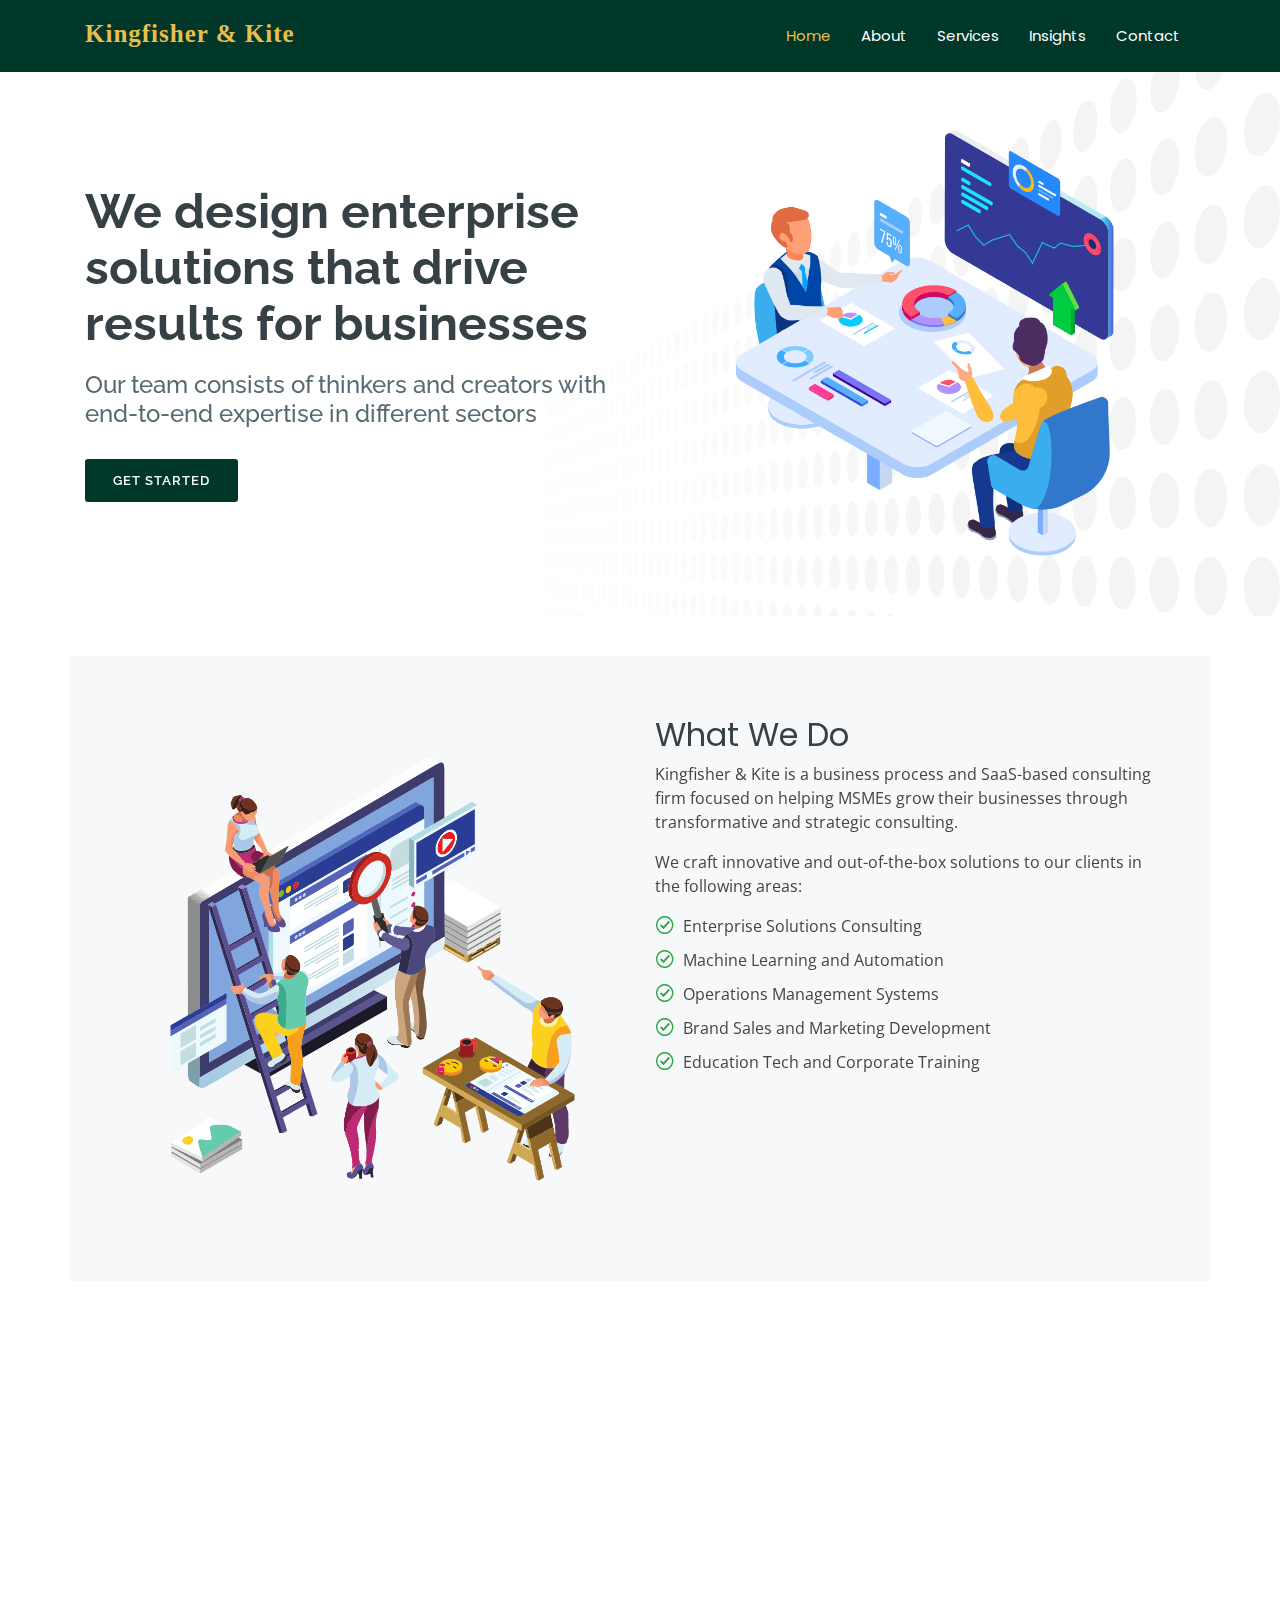
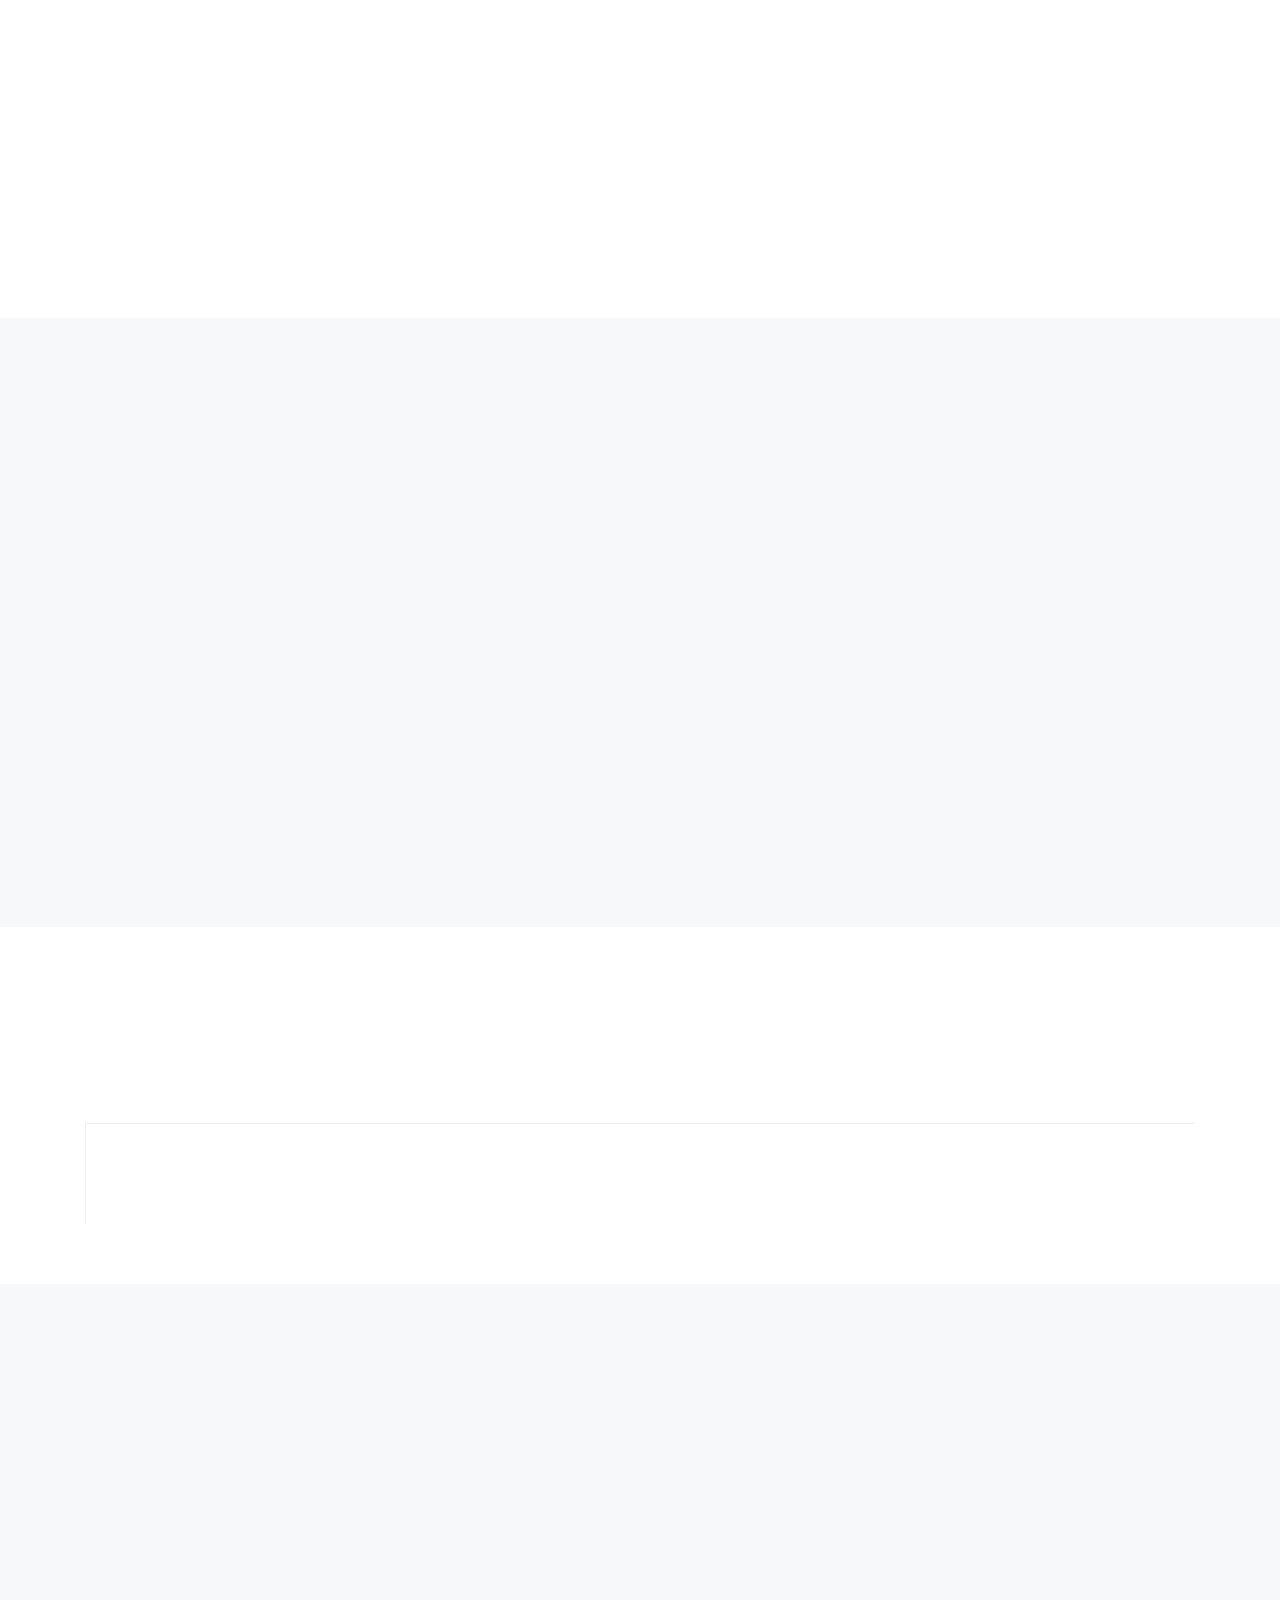
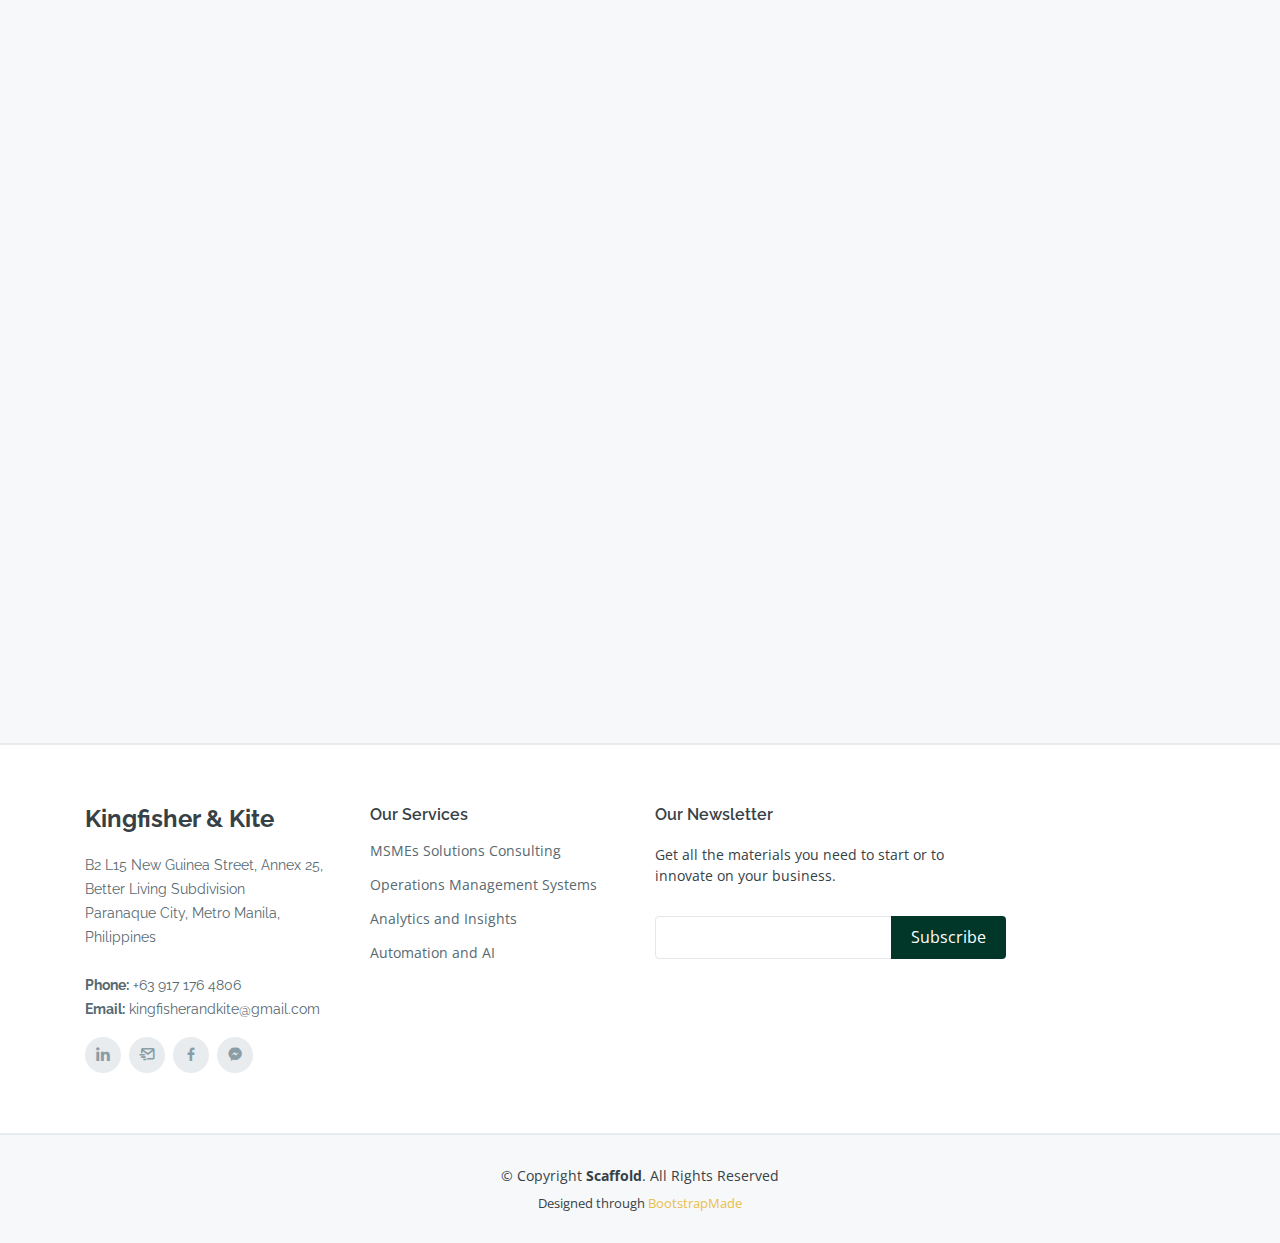
<file: index.html>
<!DOCTYPE html>
<html lang="en">

<head>
  <meta charset="utf-8">
  <meta content="width=device-width, initial-scale=1.0" name="viewport">

  <title>Kingfisher & Kite - The consultancy for MSMEs</title>
  <meta content="" name="Kingfisher">
  <meta content="" name="Consulting">

  <!-- Favicons -->
  <link href="assets/img/faviconre.png" rel="icon">
  <link href="assets/img/apple-touch-icon.png" rel="apple-touch-icon">

  <!-- Google Fonts -->
  <link href="https://fonts.googleapis.com/css?family=Open+Sans:300,300i,400,400i,600,600i,700,700i|Raleway:300,300i,400,400i,500,500i,600,600i,700,700i|Poppins:300,300i,400,400i,500,500i,600,600i,700,700i" rel="stylesheet">

  <!-- Vendor CSS Files -->
  <link href="assets/vendor/bootstrap/css/bootstrap.min.css" rel="stylesheet">
  <link href="assets/vendor/icofont/icofont.min.css" rel="stylesheet">
  <link href="assets/vendor/boxicons/css/boxicons.min.css" rel="stylesheet">
  <link href="assets/vendor/venobox/venobox.css" rel="stylesheet">
  <link href="assets/vendor/owl.carousel/assets/owl.carousel.min.css" rel="stylesheet">
  <link href="assets/vendor/aos/aos.css" rel="stylesheet">

  <!-- Template Main CSS File -->
  <link href="assets/css/style.css" rel="stylesheet">

  <!-- =======================================================
  * Template Name: Scaffold - v2.2.0
  * Template URL: https://bootstrapmade.com/scaffold-bootstrap-metro-style-template/
  * Author: BootstrapMade.com
  * License: https://bootstrapmade.com/license/
  ======================================================== -->

  <script id="mcjs">!function(c,h,i,m,p){m=c.createElement(h),p=c.getElementsByTagName(h)[0],m.async=1,m.src=i,p.parentNode.insertBefore(m,p)}(document,"script","https://chimpstatic.com/mcjs-connected/js/users/82f17efa817b0b5751e21f92f/197883e627a8e04e610cebc6e.js");</script>
  
</head>

<body>

  <!-- ======= Header ======= -->
  <header id="header" class="fixed-top">
    <div class="container d-flex">

      <div class="logo mr-auto">
        <h1 class="text-light"><a href="index.html"><span>Kingfisher & Kite</span></a></h1>
        <!-- Uncomment below if you prefer to use an image logo -->
        <!-- <a href="index.html"><img src="assets/img/logo.png" alt="" class="img-fluid"></a>-->
      </div>

      <nav class="nav-menu d-none d-lg-block">
        <ul>
          <li class="active"><a href="index.html">Home</a></li>
          <li><a href="#about">About</a></li>
          <li><a href="#services">Services</a></li>
          <li><a href="insights.html">Insights</a></li>
          <li><a href="#contact">Contact</a></li>
        </ul>
      </nav><!-- .nav-menu -->

    </div>
  </header><!-- End Header -->

  <!-- ======= Hero Section ======= -->
  <section id="hero">

    <div class="container">
      <div class="row">
        <div class="col-lg-6 pt-5 pt-lg-0 order-2 order-lg-1 d-flex flex-column justify-content-center" data-aos="fade-up">
          <div>
            <h1>We design enterprise solutions that drive results for businesses</h1>
            <h2>Our team consists of thinkers and creators with end-to-end expertise in different sectors </h2>
            <a href="#about" class="btn-get-started scrollto">Get Started</a>
          </div>
        </div>
        <div class="col-lg-6 order-1 order-lg-2 hero-img" data-xaos="fade-left">
          <img src="assets/img/hero-img.png" class="img-fluid" alt="">
        </div>
      </div>
    </div>

  </section><!-- End Hero -->

  <main id="main">

    <!-- ======= About Section ======= -->
    <section id="about" class="about">
      <div class="container">

        <div class="row">
          <div class="col-lg-6" data-aos="zoom-in">
            <img src="assets/img/about1.png" class="img-fluid" alt="">
          </div>
          <div class="col-lg-6 d-flex flex-column justify-contents-center" data-aos="fade-left">
            <div class="content pt-4 pt-lg-0">
              <h3>What We Do</h3>
              <p>
                Kingfisher & Kite is a business process and SaaS-based consulting firm focused on helping MSMEs grow their businesses through transformative and strategic consulting. 
              </p>
              <p>
                We craft innovative and out-of-the-box solutions to our clients in the following areas:
              </p>
              <ul>
                <li><i class="icofont-check-circled"></i> Enterprise Solutions Consulting</li>
                <li><i class="icofont-check-circled"></i> Machine Learning and Automation</li>
                <li><i class="icofont-check-circled"></i> Operations Management Systems</li>
                <li><i class="icofont-check-circled"></i> Brand Sales and Marketing Development</li>
                <li><i class="icofont-check-circled"></i> Education Tech and Corporate Training</li>
              </ul>
            </div>
          </div>
        </div>

      </div>
    </section><!-- End About Section -->

    <!-- ======= Features Section ======= -->
    <section id="features" class="features">
      <div class="container">

        <div class="row">
          <div class="col-lg-6 mt-2 mb-tg-0 order-2 order-lg-1">
            <ul class="nav nav-tabs flex-column">
              <li class="nav-item" data-aos="fade-up">
                <a class="nav-link active show" data-toggle="tab" href="#tab-1">
                  <h4>Engage Through Insights</h4>
                  <p>Analyze data and gain insights about your business and utilize untapped market opportunities to help you make better decisions about how, when, and what to sell your customers.</p>
                </a>
              </li>
              <li class="nav-item mt-2" data-aos="fade-up" data-aos-delay="100">
                <a class="nav-link" data-toggle="tab" href="#tab-2">
                  <h4>Accelerate Business Growth</h4>
                  <p>Streamline your business process by removing complexity and dead weight from your operations, allowing you to speed up your operation's day-to-day activities</p>
                </a>
              </li>
              <li class="nav-item mt-2" data-aos="fade-up" data-aos-delay="200">
                <a class="nav-link" data-toggle="tab" href="#tab-3">
                  <h4>Lead With Purpose</h4>
                  <p>Know your business's purpose and gain clarity, focus, and the confidence to act, especially in the unknown.</p>
                </a>
              </li>
              <li class="nav-item mt-2" data-aos="fade-up" data-aos-delay="200">
                <a class="nav-link" data-toggle="tab" href="#tab-4">
                  <h4>Fuel Growth With Data-Driven Decisions</h4>
                  <p>Create a sustainable business growth strategy enabling your company to create new opportunities, generate more revenue, predict future trends, and optimize operational efforts.</p>
                </a>
              </li>
            </ul>
          </div>
          <div class="col-lg-6 order-1 order-lg-2" data-aos="zoom-in">
            <div class="tab-content">
              <div class="tab-pane active show" id="tab-1">
                <figure>
                  <img src="assets/img/features-1.png" alt="" class="img-fluid">
                </figure>
              </div>
              <div class="tab-pane" id="tab-2">
                <figure>
                  <img src="assets/img/features-3.png" alt="" class="img-fluid">
                </figure>
              </div>
              <div class="tab-pane" id="tab-3">
                <figure>
                  <img src="assets/img/features-5.png" alt="" class="img-fluid">
                </figure>
              </div>
              <div class="tab-pane" id="tab-4">
                <figure>
                  <img src="assets/img/features-6.png" alt="" class="img-fluid">
                </figure>
              </div>
            </div>
          </div>
        </div>

      </div>
    </section><!-- End Features Section -->

    <!-- ======= Services Section ======= -->
    <section id="services" class="services section-bg">
      <div class="container">

        <div class="section-title" data-aos="fade-up">
          <h2>Services</h2>
          <p>We create customized and tailor-fit solutions, unique to each of our clients, that are architectured to drive business growth with the help of modern technology and timeless industry best practices.</p>
        </div>

        <div class="row">
          <div class="col-md-6 col-lg-3 d-flex align-items-stretch mb-5 mb-lg-0" data-aos="zoom-in">
            <div class="icon-box icon-box-pink">
              <div class="icon"><i class="bx bx-data"></i></div>
              <h4 class="title"><a href="">MSMEs Solutions Consulting</a></h4>
              <p class="description">Drive sustainable growth in your business by leveraging on our industry expertise and contextual understanding of your organization</p>
            </div>
          </div>

          <div class="col-md-6 col-lg-3 d-flex align-items-stretch mb-5 mb-lg-0" data-aos="zoom-in" data-aos-delay="100">
            <div class="icon-box icon-box-cyan">
              <div class="icon"><i class="bx bx-file"></i></div>
              <h4 class="title"><a href="">Operations Management Systems</a></h4>
              <p class="description">From curating your menu, to managing operations, to ensuring a healthy cash flow, our team can architect solutions for your businesses' success   </p>
            </div>
          </div>

          <div class="col-md-6 col-lg-3 d-flex align-items-stretch mb-5 mb-lg-0" data-aos="zoom-in" data-aos-delay="200">
            <div class="icon-box icon-box-green">
              <div class="icon"><i class="bx bx-tachometer"></i></div>
              <h4 class="title"><a href="">Analytics and Insights</a></h4>
              <p class="description">Come up with data-driven decisions powered by insights from exisitng and histrocial performance analysis</p>
            </div>
          </div>

          <div class="col-md-6 col-lg-3 d-flex align-items-stretch mb-5 mb-lg-0" data-aos="zoom-in" data-aos-delay="300">
            <div class="icon-box icon-box-blue">
              <div class="icon"><i class="bx bx-world"></i></div>
              <h4 class="title"><a href="">Automation & AI</a></h4>
              <p class="description">Be resilient to economical changes and respond quickly to market disruptions through structured data-learning</p>
            </div>
          </div>

        </div>

      </div>
    </section><!-- End Services Section -->

    <!-- ======= Cta Section ======= --
    <section id="cta" class="cta">
      <div class="container">

        <div class="row" data-aos="zoom-in">
          <div class="col-lg-9 text-center text-lg-left">
            <h3>Call To Action</h3>
            <p> Duis aute irure dolor in reprehenderit in voluptate velit esse cillum dolore eu fugiat nulla pariatur. Excepteur sint occaecat cupidatat non proident, sunt in culpa qui officia deserunt mollit anim id est laborum.</p>
          </div>
          <div class="col-lg-3 cta-btn-container text-center">
            <a class="cta-btn align-middle" href="#">Call To Action</a>
          </div>
        </div>

      </div>
    </section> -->
    
    <!-- End Cta Section -->

    <!-- ======= Clients Section ======= -->
    
    <section id="clients" class="clients">
      <div class="container">

        <div class="section-title" data-aos="fade-up">
          <h2>Partners</h2>
          <p>We understand that picking the right partners is crucial to the success of any businesses. Here are some of the industry leading companies we have partnered with.</p>
        </div>

        <div class="row no-gutters clients-wrap clearfix wow fadeInUp">

          <div class="col-lg-3 col-md-4 col-xs-6">
            <div class="client-logo" data-aos="zoom-in">
              <img src="assets/img/clients/xendit.png" class="img-fluid" alt="">
            </div>
          </div>

          <div class="col-lg-3 col-md-4 col-xs-6">
            <div class="client-logo" data-aos="zoom-in" data-aos-delay="100">
              <img src="assets/img/clients/payapp.png" class="img-fluid" alt="">
            </div>
          </div>

          <div class="col-lg-3 col-md-4 col-xs-6">
            <div class="client-logo" data-aos="zoom-in" data-aos-delay="150">
              <img src="assets/img/clients/cb.png" class="img-fluid" alt="">
            </div>
          </div>

          <div class="col-lg-3 col-md-4 col-xs-6">
            <div class="client-logo" data-aos="zoom-in" data-aos-delay="200">
              <img src="assets/img/clients/waltermity.png" class="img-fluid" alt="">
            </div>
          </div>
<!--
          <div class="col-lg-3 col-md-4 col-xs-6">
            <div class="client-logo" data-aos="zoom-in" data-aos-delay="250">
              <img src="assets/img/clients/client-5.png" class="img-fluid" alt="">
            </div>
          </div>

          <div class="col-lg-3 col-md-4 col-xs-6">
            <div class="client-logo" data-aos="zoom-in" data-aos-delay="300">
              <img src="assets/img/clients/client-6.png" class="img-fluid" alt="">
            </div>
          </div>

          <div class="col-lg-3 col-md-4 col-xs-6">
            <div class="client-logo" data-aos="zoom-in" data-aos-delay="350">
              <img src="assets/img/clients/client-7.png" class="img-fluid" alt="">
            </div>
          </div>

          <div class="col-lg-3 col-md-4 col-xs-6" data-aos="zoom-in" data-aos-delay="400">
            <div class="client-logo">
              <img src="assets/img/clients/client-8.png" class="img-fluid" alt="">
            </div> -->
          </div>

        </div>

      </div>
    </section>
    
    <!-- End Clients Section -->

    <!-- ======= F.A.Q Section ======= --
    <section id="faq" class="faq">
      <div class="container">

        <div class="section-title" data-aos="fade-up">
          <h2>Frequently Asked Questions</h2>
        </div>

        <ul class="faq-list">

          <li data-aos="fade-up">
            <a data-toggle="collapse" class="" href="#faq1">Non consectetur a erat nam at lectus urna duis? <i class="icofont-simple-up"></i></a>
            <div id="faq1" class="collapse show" data-parent=".faq-list">
              <p>
                Feugiat pretium nibh ipsum consequat. Tempus iaculis urna id volutpat lacus laoreet non curabitur gravida. Venenatis lectus magna fringilla urna porttitor rhoncus dolor purus non.
              </p>
            </div>
          </li>

          <li data-aos="fade-up" data-aos-delay="100">
            <a data-toggle="collapse" href="#faq2" class="collapsed">Feugiat scelerisque varius morbi enim nunc faucibus a pellentesque? <i class="icofont-simple-up"></i></a>
            <div id="faq2" class="collapse" data-parent=".faq-list">
              <p>
                Dolor sit amet consectetur adipiscing elit pellentesque habitant morbi. Id interdum velit laoreet id donec ultrices. Fringilla phasellus faucibus scelerisque eleifend donec pretium. Est pellentesque elit ullamcorper dignissim. Mauris ultrices eros in cursus turpis massa tincidunt dui.
              </p>
            </div>
          </li>

          <li data-aos="fade-up" data-aos-delay="200">
            <a data-toggle="collapse" href="#faq3" class="collapsed">Dolor sit amet consectetur adipiscing elit pellentesque habitant morbi? <i class="icofont-simple-up"></i></a>
            <div id="faq3" class="collapse" data-parent=".faq-list">
              <p>
                Eleifend mi in nulla posuere sollicitudin aliquam ultrices sagittis orci. Faucibus pulvinar elementum integer enim. Sem nulla pharetra diam sit amet nisl suscipit. Rutrum tellus pellentesque eu tincidunt. Lectus urna duis convallis convallis tellus. Urna molestie at elementum eu facilisis sed odio morbi quis
              </p>
            </div>
          </li>

          <li data-aos="fade-up" data-aos-delay="300">
            <a data-toggle="collapse" href="#faq4" class="collapsed">Ac odio tempor orci dapibus. Aliquam eleifend mi in nulla? <i class="icofont-simple-up"></i></a>
            <div id="faq4" class="collapse" data-parent=".faq-list">
              <p>
                Dolor sit amet consectetur adipiscing elit pellentesque habitant morbi. Id interdum velit laoreet id donec ultrices. Fringilla phasellus faucibus scelerisque eleifend donec pretium. Est pellentesque elit ullamcorper dignissim. Mauris ultrices eros in cursus turpis massa tincidunt dui.
              </p>
            </div>
          </li>

          <li data-aos="fade-up" data-aos-delay="400">
            <a data-toggle="collapse" href="#faq5" class="collapsed">Tempus quam pellentesque nec nam aliquam sem et tortor consequat? <i class="icofont-simple-up"></i></a>
            <div id="faq5" class="collapse" data-parent=".faq-list">
              <p>
                Molestie a iaculis at erat pellentesque adipiscing commodo. Dignissim suspendisse in est ante in. Nunc vel risus commodo viverra maecenas accumsan. Sit amet nisl suscipit adipiscing bibendum est. Purus gravida quis blandit turpis cursus in
              </p>
            </div>
          </li>

          <li data-aos="fade-up" data-aos-delay="500">
            <a data-toggle="collapse" href="#faq6" class="collapsed">Tortor vitae purus faucibus ornare. Varius vel pharetra vel turpis nunc eget lorem dolor? <i class="icofont-simple-up"></i></a>
            <div id="faq6" class="collapse" data-parent=".faq-list">
              <p>
                Laoreet sit amet cursus sit amet dictum sit amet justo. Mauris vitae ultricies leo integer malesuada nunc vel. Tincidunt eget nullam non nisi est sit amet. Turpis nunc eget lorem dolor sed. Ut venenatis tellus in metus vulputate eu scelerisque. Pellentesque diam volutpat commodo sed egestas egestas fringilla phasellus faucibus. Nibh tellus molestie nunc non blandit massa enim nec.
              </p>
            </div>
          </li>

        </ul>

      </div>
    </section> -->
    
    <!-- End Frequently Asked Questions Section -->

    <!-- ======= Contact Section ======= -->
    <section id="contact" class="contact section-bg">
      <div class="container">

        <div class="section-title" data-aos="fade-up">
          <h2>Want To Get In Touch With Us?</h2>
        </div>

        <div class="row">

          <div class="col-lg-5 d-flex align-items-stretch" data-aos="fade-right">
            <div class="info">
              <div class="address">
                <i class="icofont-google-map"></i>
                <h4>Location:</h4>
                <p>B2 L15 New Guinea Street, Annex 25, Better Living Subdivision, Paranaque City </p>
              </div>

              <div class="email">
                <i class="icofont-envelope"></i>
                <h4>Email:</h4>
                <p>kingfisherandkite@gmail.com</p>
              </div>

              <div class="phone">
                <i class="icofont-phone"></i>
                <h4>Call:</h4>
                <p>+63 917 176 4806</p>
              </div>

              <iframe src="https://www.google.com/maps/embed/v1/search?q=Better%20Living%20Subdivision%2C%20Para%C3%B1aque%20City%2C%20Ceylon%2C%20Para%C3%B1aque%2C%20Metro%20Manila%2C%20Philippines&key=AIzaSyANjuNyk7idwbT2D3kOKHQJysQcOdsVAqs" frameborder="0" style="border:0; width: 100%; height: 500px;" allowfullscreen></iframe>
            </div>

          </div>

          <div class="col-lg-7 mt-5 mt-lg-0 d-flex align-items-stretch" data-aos="fade-left">
            <iframe id="" allowtransparency="true" allowfullscreen="true" allow="geolocation; microphone; camera" src="https://forms.app/form/6018fba706c97244953b1918" frameborder="0" style="width: 1px; min-width:100%; height:850px; border:none;"></iframe>
          </div>

          <!-- <div class="col-lg-7 mt-5 mt-lg-0 d-flex align-items-stretch" data-aos="fade-left">
            <form name="Customer Message" action="" method="post" role="form" class="php-email-form" data-netlify="true">
              <div class="form-row">
                <div class="form-group col-md-6">
                  <label for="name">Your Name</label>
                  <input type="text" name="name" class="form-control" id="name" data-rule="minlen:4" data-msg="Please enter at least 4 chars" />
                  <div class="validate"></div>
                </div>
                <div class="form-group col-md-6">
                  <label for="name">Your Email</label>
                  <input type="email" class="form-control" name="email" id="email" data-rule="email" data-msg="Please enter a valid email" />
                  <div class="validate"></div>
                </div>
              </div>
              <div class="form-group">
                <label for="name">Subject</label>
                <input type="text" class="form-control" name="subject" id="subject" data-rule="minlen:4" data-msg="Please enter at least 8 chars of subject" />
                <div class="validate"></div>
              </div>
              <div class="form-group">
                <label for="name">Message</label>
                <textarea class="form-control" name="message" rows="10" data-rule="required" data-msg="Please write something for us"></textarea>
                <div class="validate"></div>
              </div>
              <div class="mb-3">
                <div class="loading">Loading</div>
                <div class="error-message"></div>
                <div class="sent-message">Your message has been sent. Thank you!</div>
              </div>
              <div class="text-center"><button type="submit">Send Message</button></div>
            </form> 
          </div> -->
          
        </div>

      </div>
    </section><!-- End Contact Section -->

  </main><!-- End #main -->

  <!-- ======= Footer ======= -->
  <footer id="footer">
    <div class="footer-top">
      <div class="container">
        <div class="row">

          <div class="col-lg-3 col-md-6">
            <div class="footer-info">
              <h3>Kingfisher & Kite</h3>
              <p>
                B2 L15 New Guinea Street, Annex 25, Better Living Subdivision<br>
                Paranaque City, Metro Manila, Philippines<br><br>
                <strong>Phone:</strong> +63 917 176 4806<br>
                <strong>Email:</strong> kingfisherandkite@gmail.com<br>
              </p>
              <div class="social-links mt-3">
                <a href="https://www.linkedin.com/company/kingfisherandkite" class="linkedin"><i class="bx bxl-linkedin"></i></a>
                <a href="mailto: kingfisherandkite@gmail.com?subject=Service Inquiry" class="mail-send"><i class="bx bx-mail-send"></i></a>
                <a href="https://www.facebook.com/kingfisherandkite" class="facebook"><i class="bx bxl-facebook"></i></a>
                <a href="http://m.me/kingfisherandkite" class="messenger"><i class="bx bxl-messenger"></i></a>
              </div>
            </div>
          </div>

          <!-- <div class="col-lg-2 col-md-6 footer-links">
            <h4>Useful Links</h4>
            <ul>
              <li><i class="bx bx-chevron-right"></i> <a href="#">Home</a></li>
              <li><i class="bx bx-chevron-right"></i> <a href="#">About us</a></li>
              <li><i class="bx bx-chevron-right"></i> <a href="#">Services</a></li>
              <li><i class="bx bx-chevron-right"></i> <a href="#">Terms of service</a></li>
              <li><i class="bx bx-chevron-right"></i> <a href="#">Privacy policy</a></li>
            </ul>
          </div> -->

          <div class="col-lg-3 col-md-6 footer-links">
            <h4>Our Services</h4>
            <ul>
              <ul>
                  <li><a href="#services">MSMEs Solutions Consulting</a></li>
                  <li><a href="#services">Operations Management Systems</a></li>
                  <li><a href="#services">Analytics and Insights</a></li>
                  <li><a href="#services">Automation and AI</a></li>
              </ul>
          </div>



          <div class="col-lg-4 col-md-6 footer-newsletter">
            <h4>Our Newsletter</h4>
            <p>Get all the materials you need to start or to innovate on your business.</p>
            <form name="Subscription List" action="" method="post" data-netlify="true">
              <input type="email" name="email"><input type="submit" value="Subscribe">
            </form>

          </div>

        </div>
      </div>
    </div>

    <div class="container">
      <div class="copyright">
        &copy; Copyright <strong><span>Scaffold</span></strong>. All Rights Reserved
      </div>
      <div class="credits">
        <!-- All the links in the footer should remain intact. -->
        <!-- You can delete the links only if you purchased the pro version. -->
        <!-- Licensing information: https://bootstrapmade.com/license/ -->
        <!-- Purchase the pro version with working PHP/AJAX contact form: https://bootstrapmade.com/scaffold-bootstrap-metro-style-template/ -->
        Designed through <a href="https://bootstrapmade.com/">BootstrapMade</a>
      </div>
    </div>
  </footer><!-- End Footer -->

  <a href="#" class="back-to-top"><i class="bx bxs-up-arrow-alt"></i></a>

  <!-- Vendor JS Files -->
  <script src="assets/vendor/jquery/jquery.min.js"></script>
  <script src="assets/vendor/bootstrap/js/bootstrap.bundle.min.js"></script>
  <script src="assets/vendor/jquery.easing/jquery.easing.min.js"></script>
  <script src="assets/vendor/php-email-form/validate.js"></script>
  <script src="assets/vendor/isotope-layout/isotope.pkgd.min.js"></script>
  <script src="assets/vendor/venobox/venobox.min.js"></script>
  <script src="assets/vendor/owl.carousel/owl.carousel.min.js"></script>
  <script src="assets/vendor/aos/aos.js"></script>

  <!-- Template Main JS File -->
  <script src="assets/js/main.js"></script>

</body>

</html>
</file>
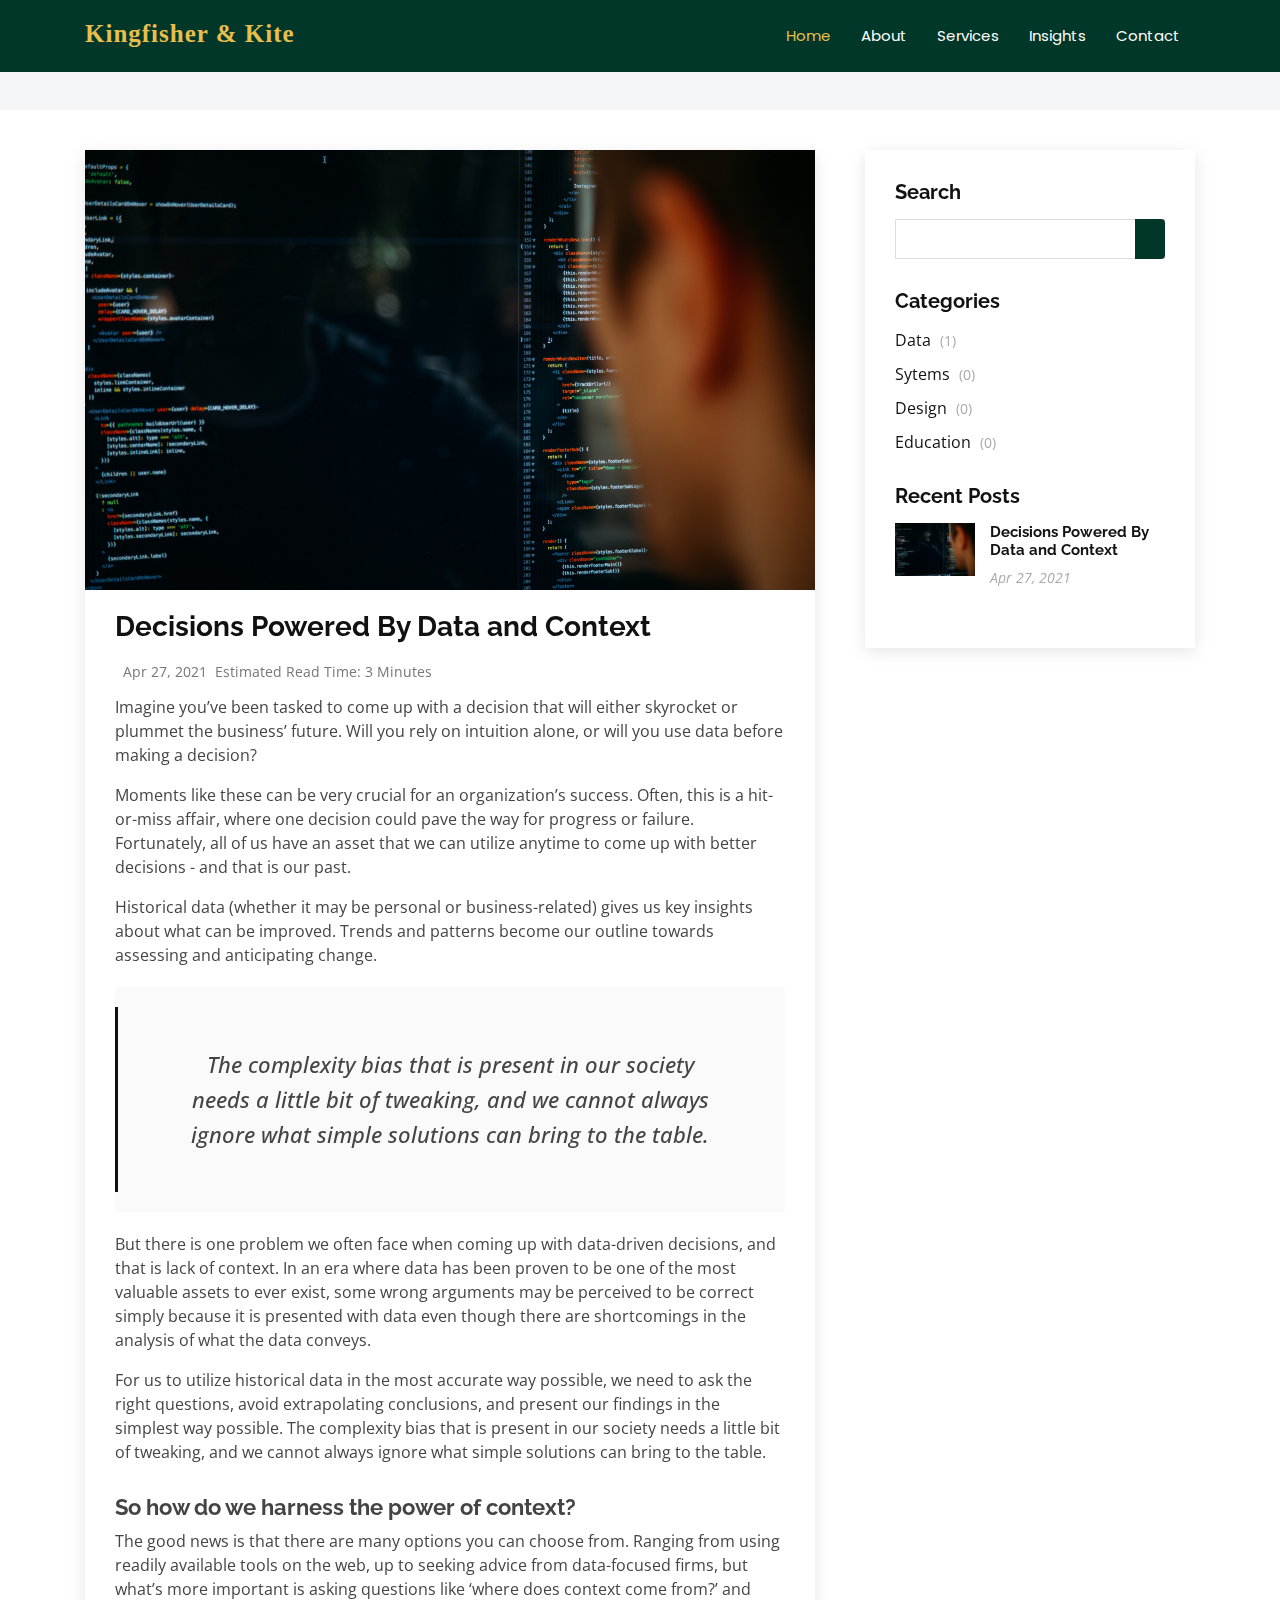
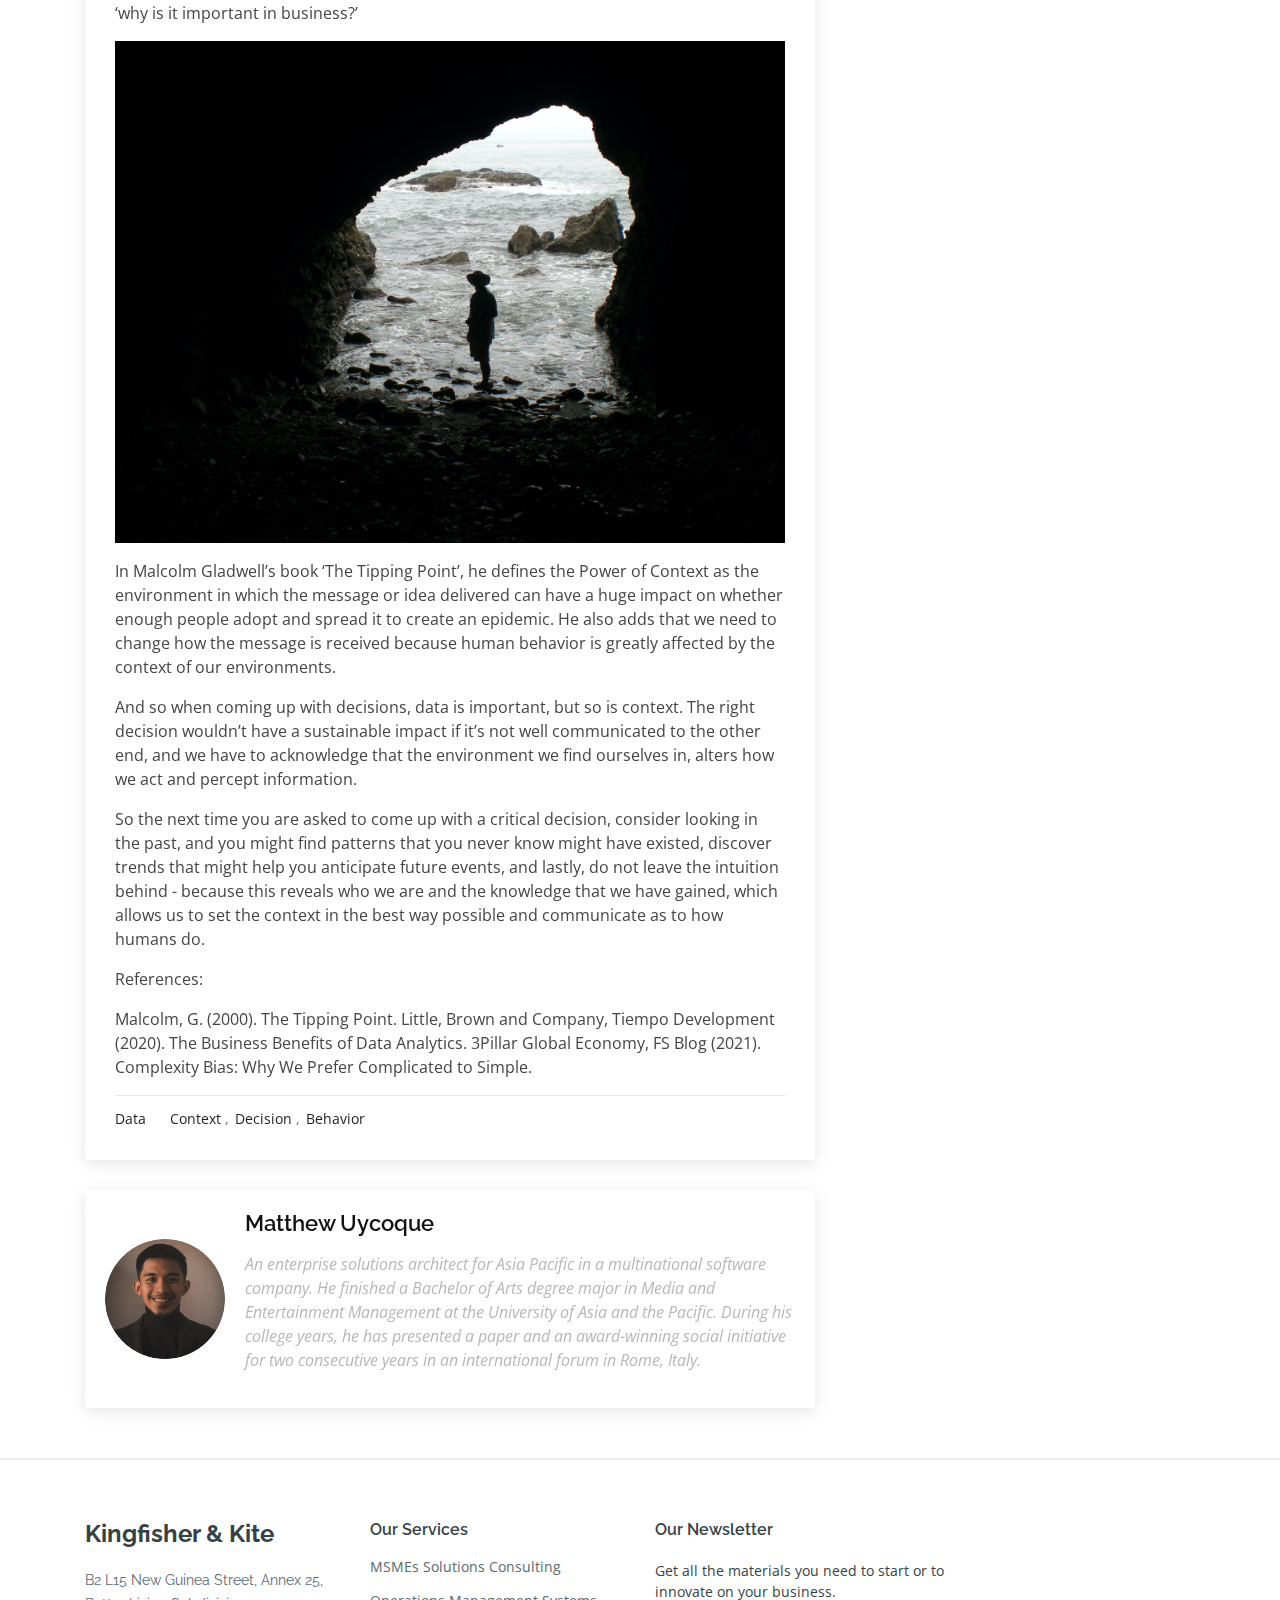
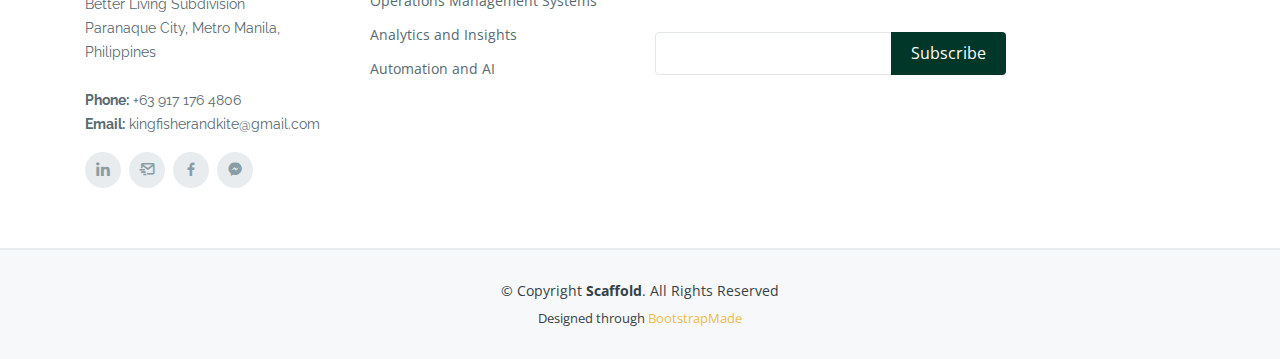
<file: insights-single.html>
<!DOCTYPE html>
<html lang="en">

<head>
  <meta charset="utf-8">
  <meta content="width=device-width, initial-scale=1.0" name="viewport">

  <title>Kingfisher & Kite - The consultancy for MSMEs</title>
  <meta content="" name="Kingfisher">
  <meta content="" name="Consulting">

  <!-- Favicons -->
  <link href="assets/img/faviconre.png" rel="icon">
  <link href="assets/img/apple-touch-icon.png" rel="apple-touch-icon">

  <!-- Google Fonts -->
  <link href="https://fonts.googleapis.com/css?family=Open+Sans:300,300i,400,400i,600,600i,700,700i|Raleway:300,300i,400,400i,500,500i,600,600i,700,700i|Poppins:300,300i,400,400i,500,500i,600,600i,700,700i" rel="stylesheet">

  <!-- Vendor CSS Files -->
  <link href="assets/vendor/bootstrap/css/bootstrap.min.css" rel="stylesheet">
  <link href="assets/vendor/icofont/icofont.min.css" rel="stylesheet">
  <link href="assets/vendor/boxicons/css/boxicons.min.css" rel="stylesheet">
  <link href="assets/vendor/venobox/venobox.css" rel="stylesheet">
  <link href="assets/vendor/owl.carousel/assets/owl.carousel.min.css" rel="stylesheet">
  <link href="assets/vendor/aos/aos.css" rel="stylesheet">

  <!-- Template Main CSS File -->
  <link href="assets/css/style.css" rel="stylesheet">

  <!-- =======================================================
  * Template Name: Scaffold - v2.2.0
  * Template URL: https://bootstrapmade.com/scaffold-bootstrap-metro-style-template/
  * Author: BootstrapMade.com
  * License: https://bootstrapmade.com/license/
  ======================================================== -->

  <script id="mcjs">!function(c,h,i,m,p){m=c.createElement(h),p=c.getElementsByTagName(h)[0],m.async=1,m.src=i,p.parentNode.insertBefore(m,p)}(document,"script","https://chimpstatic.com/mcjs-connected/js/users/82f17efa817b0b5751e21f92f/197883e627a8e04e610cebc6e.js");</script>
  
</head>

<body>

  <!-- ======= Header ======= -->
  <header id="header" class="fixed-top">
    <div class="container d-flex">

      <div class="logo mr-auto">
        <h1 class="text-light"><a href="index.html"><span>Kingfisher & Kite</span></a></h1>
        <!-- Uncomment below if you prefer to use an image logo -->
        <!-- <a href="index.html"><img src="assets/img/logo.png" alt="" class="img-fluid"></a>-->
      </div>

      <nav class="nav-menu d-none d-lg-block">
        <ul>
          <li class="active"><a href="index.html">Home</a></li>
          <li><a href="index.html#about">About</a></li>
          <li><a href="index.html#services">Services</a></li>
          <li><a href="insights.html">Insights</a></li>
          <li><a href="index.html#contact">Contact</a></li>
        </ul>
      </nav><!-- .nav-menu -->

    </div>
  </header><!-- End Header -->

  
  <main id="main">

    <!-- ======= Breadcrumbs ======= -->
    <section class="breadcrumbs">
      <div class="container">


      </div>
    </section><!-- End Breadcrumbs -->

    <!-- ======= Blog Single Section ======= -->
    <section id="blog" class="blog">
      <div class="container" data-aos="fade-up">

        <div class="row">

          <div class="col-lg-8 entries">

            <article class="entry entry-single">

              <div class="entry-img">
                <img src="assets/img/charles-deluvio-pjAH2Ax4uWk-unsplash.jpg" alt="" class="img-fluid">
              </div>

              <h2 class="entry-title">
                <a href="insights-single.html">Decisions Powered By Data and Context</a>
              </h2>

              <div class="entry-meta">
                <ul>
                  <li class="d-flex align-items-center"><i class="bi bi-clock"></i> <a href="insights-single.html"><time datetime="2020-01-01">Apr 27, 2021</time></a></li><p></p>
                  <li class="d-flex align-items-center"><i class="bi bi-chat-dots"></i> <a href="insights-single.html">Estimated Read Time: 3 Minutes</a></li>
                </ul>
              </div>

              <div class="entry-content">
                <p>
                  Imagine you’ve been tasked to come up with a decision that will either skyrocket or plummet the business’ future. Will you rely on intuition alone, or will you use data before making a decision?
                </p>

                <p>
                  Moments like these can be very crucial for an organization’s success. Often, this is a hit-or-miss affair, where one decision could pave the way for progress or failure. Fortunately, all of us have an asset that we can utilize anytime to come up with better decisions - and that is our past. 
                </p>

                <p>
                  Historical data (whether it may be personal or business-related) gives us key insights about what can be improved. Trends and patterns become our outline towards assessing and anticipating change.
                </p>

                <blockquote>
                  <p>
                    The complexity bias that is present in our society needs a little bit of tweaking, and we cannot always ignore what simple solutions can bring to the table.
                  </p>
                </blockquote>

                <p>
                  But there is one problem we often face when coming up with data-driven decisions, and that is lack of context. In an era where data has been proven to be one of the most valuable assets to ever exist, some wrong arguments may be perceived to be correct simply because it is presented with data even though there are shortcomings in the analysis of what the data conveys. 
                </p>

                <p>
                  For us to utilize historical data in the most accurate way possible, we need to ask the right questions, avoid extrapolating conclusions, and present our findings in the simplest way possible. The complexity bias that is present in our society needs a little bit of tweaking, and we cannot always ignore what simple solutions can bring to the table. 
                </p>

                <h3>So how do we harness the power of context? </h3>
                <p>
                  The good news is that there are many options you can choose from. Ranging from using readily available tools on the web, up to seeking advice from data-focused firms, but what’s more important is asking questions like ‘where does context come from?’ and ‘why is it important in business?’ 
                </p>
                <img src="assets/img/matt-artz-S3dmW-LEL1M-unsplash.jpg" class="img-fluid" alt=""><p></p>

                <p>
                  In Malcolm Gladwell’s book ‘The Tipping Point’, he defines the Power of Context as the environment in which the message or idea delivered can have a huge impact on whether enough people adopt and spread it to create an epidemic. He also adds that we need to change how the message is received because human behavior is greatly affected by the context of our environments.
                </p>
                <p>
                  And so when coming up with decisions, data is important, but so is context. The right decision wouldn’t have a sustainable impact if it’s not well communicated to the other end, and we have to acknowledge that the environment we find ourselves in, alters how we act and percept information. 
                </p>

                <p>
                  So the next time you are asked to come up with a critical decision, consider looking in the past, and you might find patterns that you never know might have existed, discover trends that might help you anticipate future events, and lastly, do not leave the intuition behind - because this reveals who we are and the knowledge that we have gained, which allows us to set the context in the best way possible and communicate as to how humans do. 
                </p>
                <p>

                </p>

                <p>
                  References:
                </p>
                <p>Malcolm, G. (2000). The Tipping Point. Little, Brown and Company,
                  Tiempo Development (2020). The Business Benefits of Data Analytics. 3Pillar Global Economy,
                  FS Blog (2021). Complexity Bias: Why We Prefer Complicated to Simple.
                </p>
                
                <p> </p>
              </div>

              <div class="entry-footer">
                <i class="bi bi-folder"></i>
                <ul class="cats">
                  <li><a href="#">Data</a></li>
                </ul>

                <i class="bi bi-tags"></i>
                <ul class="tags">
                  <li><a href="#">Context</a></li>
                  <li><a href="#">Decision</a></li>
                  <li><a href="#">Behavior</a></li>
                </ul>
              </div>

            </article><!-- End blog entry -->

            <div class="blog-author d-flex align-items-center">
              <img src="assets/img/photo_2021-04-27 20.29.47.png" class="rounded-circle float-left" alt="">
              <div>
                <h4>Matthew Uycoque</h4><p></p>
                <!-- <div class="social-links">
                  <a href="https://twitters.com/#"><i class="bi bi-twitter"></i></a>
                  <a href="https://facebook.com/#"><i class="bi bi-facebook"></i></a>
                  <a href="https://instagram.com/#"><i class="biu bi-instagram"></i></a>
                </div> -->
                <p>
                  An enterprise solutions architect for Asia Pacific in a multinational software company. He finished a Bachelor of Arts degree major in Media and Entertainment Management at the University of Asia and the Pacific. During his college years, he has presented a paper and an award-winning social initiative for two consecutive years in an international forum in Rome, Italy.
                </p>
              </div>
            </div><!-- End blog author bio -->

            

          </div><!-- End blog entries list -->

          <div class="col-lg-4">

            <div class="sidebar">

              <h3 class="sidebar-title">Search</h3>
              <div class="sidebar-item search-form">
                <form action="">
                  <input type="text">
                  <button type="submit"><i class="bi bi-search"></i></button>
                </form>
              </div><!-- End sidebar search formn-->

              <h3 class="sidebar-title">Categories</h3>
              <div class="sidebar-item categories">
                <ul>
                  <li><a href="#">Data <span>(1)</span></a></li>
                  <li><a href="#">Sytems <span>(0)</span></a></li>
                  <li><a href="#">Design <span>(0)</span></a></li>
                  <li><a href="#">Education <span>(0)</span></a></li>
                </ul>
              </div><!-- End sidebar categories-->

              <h3 class="sidebar-title">Recent Posts</h3>
              <div class="sidebar-item recent-posts">
                <div class="post-item clearfix">
                  <img src="assets/img/charles-deluvio-pjAH2Ax4uWk-unsplash.jpg" alt="">
                  <h4><a href="blog-single.html">Decisions Powered By Data and Context</a></h4>
                  <time datetime="2020-01-01">Apr 27, 2021</time>
                </div>

                

              </div><!-- End sidebar recent posts-->


            </div><!-- End sidebar -->

          </div><!-- End blog sidebar -->

        </div>

      </div>
    </section><!-- End Blog Single Section -->

  </main><!-- End #main -->


  <!-- ======= Footer ======= -->
  <footer id="footer">
    <div class="footer-top">
      <div class="container">
        <div class="row">

          <div class="col-lg-3 col-md-6">
            <div class="footer-info">
              <h3>Kingfisher & Kite</h3>
              <p>
                B2 L15 New Guinea Street, Annex 25, Better Living Subdivision<br>
                Paranaque City, Metro Manila, Philippines<br><br>
                <strong>Phone:</strong> +63 917 176 4806<br>
                <strong>Email:</strong> kingfisherandkite@gmail.com<br>
              </p>
              <div class="social-links mt-3">
                <a href="https://www.linkedin.com/company/kingfisherandkite" class="linkedin"><i class="bx bxl-linkedin"></i></a>
                <a href="mailto: kingfisherandkite@gmail.com?subject=Service Inquiry" class="mail-send"><i class="bx bx-mail-send"></i></a>
                <a href="https://www.facebook.com/kingfisherandkite" class="facebook"><i class="bx bxl-facebook"></i></a>
                <a href="http://m.me/kingfisherandkite" class="messenger"><i class="bx bxl-messenger"></i></a>
              </div>
            </div>
          </div>

          <!-- <div class="col-lg-2 col-md-6 footer-links">
            <h4>Useful Links</h4>
            <ul>
              <li><i class="bx bx-chevron-right"></i> <a href="#">Home</a></li>
              <li><i class="bx bx-chevron-right"></i> <a href="#">About us</a></li>
              <li><i class="bx bx-chevron-right"></i> <a href="#">Services</a></li>
              <li><i class="bx bx-chevron-right"></i> <a href="#">Terms of service</a></li>
              <li><i class="bx bx-chevron-right"></i> <a href="#">Privacy policy</a></li>
            </ul>
          </div> -->

          <div class="col-lg-3 col-md-6 footer-links">
            <h4>Our Services</h4>
            <ul>
              <ul>
                  <li><a href="#services">MSMEs Solutions Consulting</a></li>
                  <li><a href="#services">Operations Management Systems</a></li>
                  <li><a href="#services">Analytics and Insights</a></li>
                  <li><a href="#services">Automation and AI</a></li>
              </ul>
          </div>



          <div class="col-lg-4 col-md-6 footer-newsletter">
            <h4>Our Newsletter</h4>
            <p>Get all the materials you need to start or to innovate on your business.</p>
            <form name="Subscription List" action="" method="post" data-netlify="true">
              <input type="email" name="email"><input type="submit" value="Subscribe">
            </form>

          </div>

        </div>
      </div>
    </div>

    <div class="container">
      <div class="copyright">
        &copy; Copyright <strong><span>Scaffold</span></strong>. All Rights Reserved
      </div>
      <div class="credits">
        <!-- All the links in the footer should remain intact. -->
        <!-- You can delete the links only if you purchased the pro version. -->
        <!-- Licensing information: https://bootstrapmade.com/license/ -->
        <!-- Purchase the pro version with working PHP/AJAX contact form: https://bootstrapmade.com/scaffold-bootstrap-metro-style-template/ -->
        Designed through <a href="https://bootstrapmade.com/">BootstrapMade</a>
      </div>
    </div>
  </footer><!-- End Footer -->

  <a href="#" class="back-to-top"><i class="bx bxs-up-arrow-alt"></i></a>

  <!-- Vendor JS Files -->
  <script src="assets/vendor/jquery/jquery.min.js"></script>
  <script src="assets/vendor/bootstrap/js/bootstrap.bundle.min.js"></script>
  <script src="assets/vendor/jquery.easing/jquery.easing.min.js"></script>
  <script src="assets/vendor/php-email-form/validate.js"></script>
  <script src="assets/vendor/isotope-layout/isotope.pkgd.min.js"></script>
  <script src="assets/vendor/venobox/venobox.min.js"></script>
  <script src="assets/vendor/owl.carousel/owl.carousel.min.js"></script>
  <script src="assets/vendor/aos/aos.js"></script>

  <!-- Template Main JS File -->
  <script src="assets/js/main.js"></script>

</body>

</html>
</file>
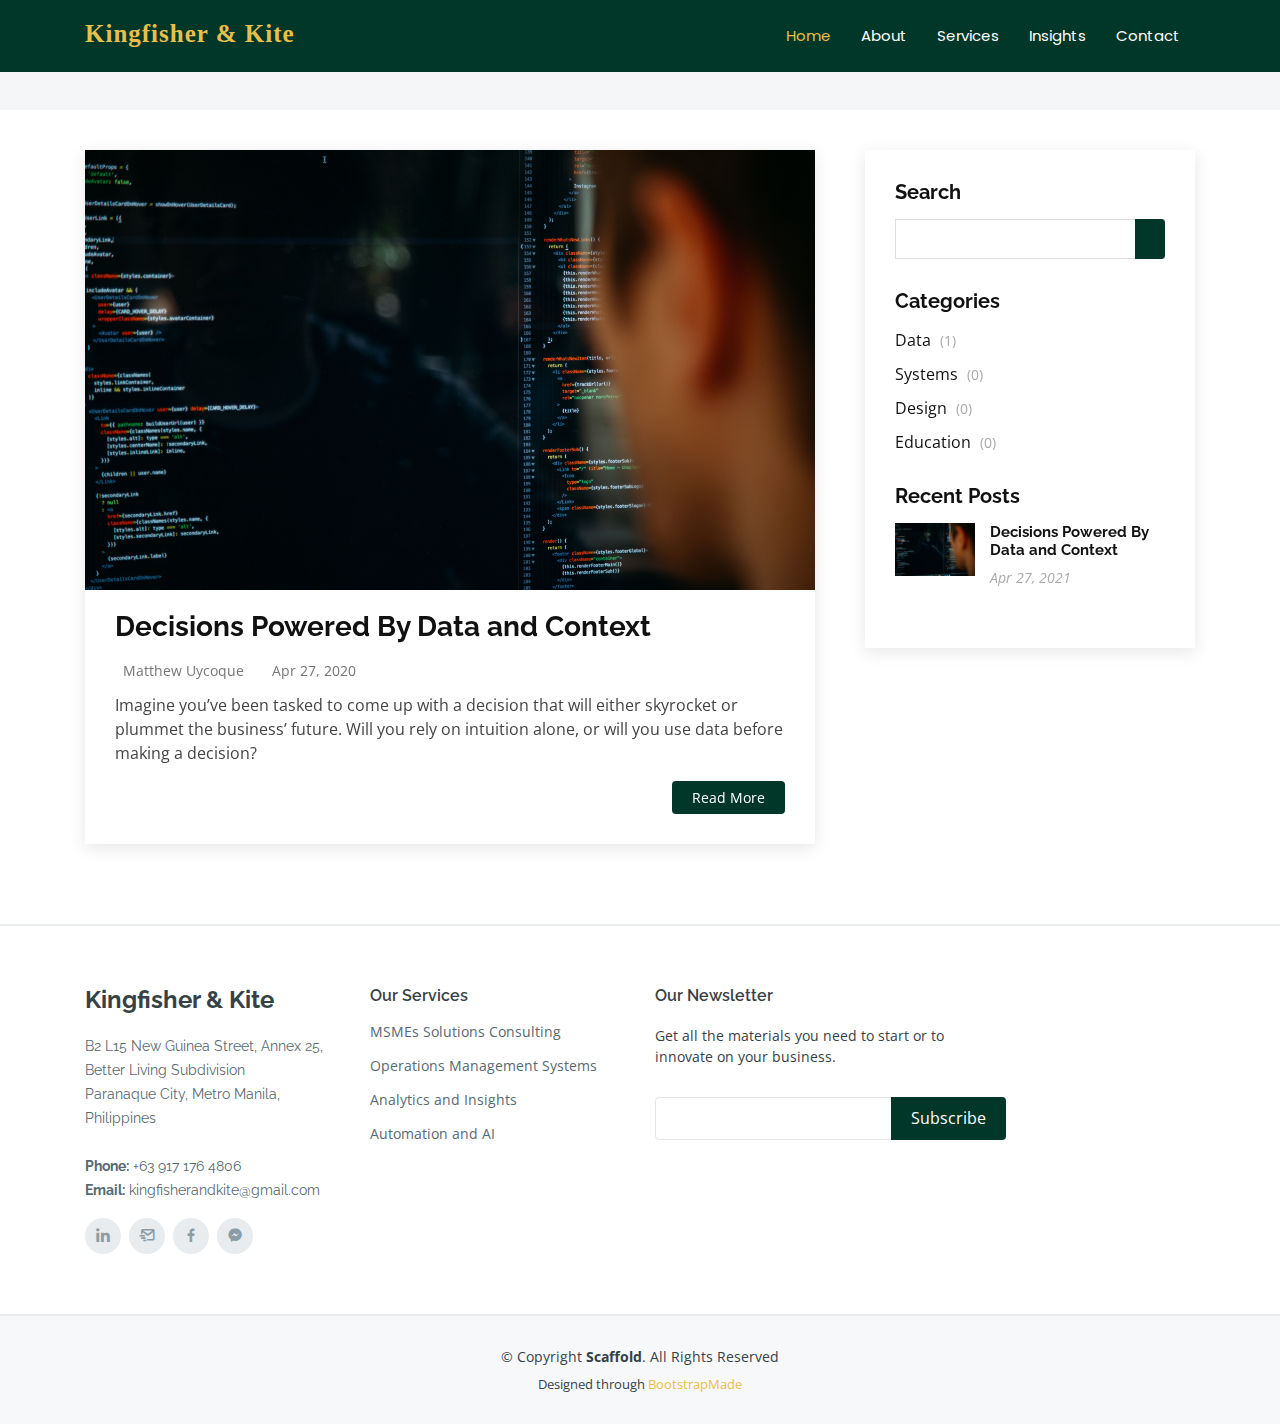
<file: insights.html>
<!DOCTYPE html>
<html lang="en">

<head>
  <meta charset="utf-8">
  <meta content="width=device-width, initial-scale=1.0" name="viewport">

  <title>Kingfisher & Kite - The consultancy for MSMEs</title>
  <meta content="" name="Kingfisher">
  <meta content="" name="Consulting">

  <!-- Favicons -->
  <link href="assets/img/faviconre.png" rel="icon">
  <link href="assets/img/apple-touch-icon.png" rel="apple-touch-icon">

  <!-- Google Fonts -->
  <link href="https://fonts.googleapis.com/css?family=Open+Sans:300,300i,400,400i,600,600i,700,700i|Raleway:300,300i,400,400i,500,500i,600,600i,700,700i|Poppins:300,300i,400,400i,500,500i,600,600i,700,700i" rel="stylesheet">

  <!-- Vendor CSS Files -->
  <link href="assets/vendor/bootstrap/css/bootstrap.min.css" rel="stylesheet">
  <link href="assets/vendor/icofont/icofont.min.css" rel="stylesheet">
  <link href="assets/vendor/boxicons/css/boxicons.min.css" rel="stylesheet">
  <link href="assets/vendor/venobox/venobox.css" rel="stylesheet">
  <link href="assets/vendor/owl.carousel/assets/owl.carousel.min.css" rel="stylesheet">
  <link href="assets/vendor/aos/aos.css" rel="stylesheet">

  <!-- Template Main CSS File -->
  <link href="assets/css/style.css" rel="stylesheet">

  <!-- =======================================================
  * Template Name: Scaffold - v2.2.0
  * Template URL: https://bootstrapmade.com/scaffold-bootstrap-metro-style-template/
  * Author: BootstrapMade.com
  * License: https://bootstrapmade.com/license/
  ======================================================== -->

  <script id="mcjs">!function(c,h,i,m,p){m=c.createElement(h),p=c.getElementsByTagName(h)[0],m.async=1,m.src=i,p.parentNode.insertBefore(m,p)}(document,"script","https://chimpstatic.com/mcjs-connected/js/users/82f17efa817b0b5751e21f92f/197883e627a8e04e610cebc6e.js");</script>
  
</head>

<body>

  <!-- ======= Header ======= -->
  <header id="header" class="fixed-top">
    <div class="container d-flex">

      <div class="logo mr-auto">
        <h1 class="text-light"><a href="index.html"><span>Kingfisher & Kite</span></a></h1>
        <!-- Uncomment below if you prefer to use an image logo -->
        <!-- <a href="index.html"><img src="assets/img/logo.png" alt="" class="img-fluid"></a>-->
      </div>

      <nav class="nav-menu d-none d-lg-block">
        <ul>
          <li class="active"><a href="index.html">Home</a></li>
          <li><a href="index.html#about">About</a></li>
          <li><a href="index.html#services">Services</a></li>
          <li><a href="insights.html">Insights</a></li>
          <li><a href="index.html#contact">Contact</a></li>
        </ul>
      </nav><!-- .nav-menu -->

    </div>
  </header><!-- End Header -->

  <main id="main">

    <!-- ======= Breadcrumbs ======= -->
    <section class="breadcrumbs">
      <div class="container">

      </div>
    </section><!-- End Breadcrumbs -->

    <!-- ======= Blog Section ======= -->
    <section id="blog" class="blog">
      <div class="container" data-aos="fade-up">

        <div class="row">

          <div class="col-lg-8 entries">

            <article class="entry">

              <div class="entry-img">
                <img src="assets/img/charles-deluvio-pjAH2Ax4uWk-unsplash.jpg" alt="" class="img-fluid">
              </div>

              <h2 class="entry-title">
                <a href="insights-single.html">Decisions Powered By Data and Context</a>
              </h2>

              <div class="entry-meta">
                <ul>
                  <li class="d-flex align-items-center"><i class="bi bi-person"></i> <a href="insights-single.html">Matthew Uycoque</a></li>
                  <li class="d-flex align-items-center"><i class="bi bi-clock"></i> <a href="insights-single.html"><time datetime="1-04-27">Apr 27, 2020</time></a></li>
                  <li class="d-flex align-items-center"><i class="bi bi-chat-dots"></i> <a href="insights-single.html"></a></li>
                </ul>
              </div>

              <div class="entry-content">
                <p>
                  Imagine you’ve been tasked to come up with a decision that will either skyrocket or plummet the business’ future. Will you rely on intuition alone, or will you use data before making a decision?
                </p>
                <div class="read-more">
                  <a href="insights-single.html">Read More</a>
                </div>
              </div>

            </article><!-- End blog entry -->

            <!-- <article class="entry">

              <div class="entry-img">
                <img src="assets/img1/blog/blog-2.jpg" alt="" class="img-fluid">
              </div>

              <h2 class="entry-title">
                <a href="blog-single.html">Nisi magni odit consequatur autem nulla dolorem</a>
              </h2>

              <div class="entry-meta">
                <ul>
                  <li class="d-flex align-items-center"><i class="bi bi-person"></i> <a href="blog-single.html">John Doe</a></li>
                  <li class="d-flex align-items-center"><i class="bi bi-clock"></i> <a href="blog-single.html"><time datetime="2020-01-01">Jan 1, 2020</time></a></li>
                  <li class="d-flex align-items-center"><i class="bi bi-chat-dots"></i> <a href="blog-single.html">12 Comments</a></li>
                </ul>
              </div>

              <div class="entry-content">
                <p>
                  Incidunt voluptate sit temporibus aperiam. Quia vitae aut sint ullam quis illum voluptatum et. Quo libero rerum voluptatem pariatur nam.
                  Ad impedit qui officiis est in non aliquid veniam laborum. Id ipsum qui aut. Sit aliquam et quia molestias laboriosam. Tempora nam odit omnis eum corrupti qui aliquid excepturi molestiae. Facilis et sint quos sed voluptas. Maxime sed tempore enim omnis non alias odio quos distinctio.
                </p>
                <div class="read-more">
                  <a href="blog-single.html">Read More</a>
                </div>
              </div>

            </article><-- End blog entry --

            <article class="entry">

              <div class="entry-img">
                <img src="assets/img/blog/blog-3.jpg" alt="" class="img-fluid">
              </div>

              <h2 class="entry-title">
                <a href="blog-single.html">Possimus soluta ut id suscipit ea ut. In quo quia et soluta libero sit sint.</a>
              </h2>

              <div class="entry-meta">
                <ul>
                  <li class="d-flex align-items-center"><i class="bi bi-person"></i> <a href="blog-single.html">John Doe</a></li>
                  <li class="d-flex align-items-center"><i class="bi bi-clock"></i> <a href="blog-single.html"><time datetime="2020-01-01">Jan 1, 2020</time></a></li>
                  <li class="d-flex align-items-center"><i class="bi bi-chat-dots"></i> <a href="blog-single.html">12 Comments</a></li>
                </ul>
              </div>

              <div class="entry-content">
                <p>
                  Aut iste neque ut illum qui perspiciatis similique recusandae non. Fugit autem dolorem labore omnis et. Eum temporibus fugiat voluptate enim tenetur sunt omnis.
                  Doloremque est saepe laborum aut. Ipsa cupiditate ex harum at recusandae nesciunt. Ut dolores velit.
                </p>
                <div class="read-more">
                  <a href="blog-single.html">Read More</a>
                </div>
              </div>

            </article><-- End blog entry --

            <article class="entry">

              <div class="entry-img">
                <img src="assets/img1/blog/blog-4.jpg" alt="" class="img-fluid">
              </div>

              <h2 class="entry-title">
                <a href="blog-single.html">Non rem rerum nam cum quo minus. Dolor distinctio deleniti explicabo eius exercitationem.</a>
              </h2>

              <div class="entry-meta">
                <ul>
                  <li class="d-flex align-items-center"><i class="bi bi-person"></i> <a href="blog-single.html">John Doe</a></li>
                  <li class="d-flex align-items-center"><i class="bi bi-clock"></i> <a href="blog-single.html"><time datetime="2020-01-01">Jan 1, 2020</time></a></li>
                  <li class="d-flex align-items-center"><i class="bi bi-chat-dots"></i> <a href="blog-single.html">12 Comments</a></li>
                </ul>
              </div>

              <div class="entry-content">
                <p>
                  Aspernatur rerum perferendis et sint. Voluptates cupiditate voluptas atque quae. Rem veritatis rerum enim et autem. Saepe atque cum eligendi eaque iste omnis a qui.
                  Quia sed sunt. Ea asperiores expedita et et delectus voluptates rerum. Id saepe ut itaque quod qui voluptas nobis porro rerum. Quam quia nesciunt qui aut est non omnis. Inventore occaecati et quaerat magni itaque nam voluptas. Voluptatem ducimus sint id earum ut nesciunt sed corrupti nemo.
                </p>
                <div class="read-more">
                  <a href="blog-single.html">Read More</a>
                </div>
              </div>

            </article><-- End blog entry -->

            <!-- <div class="blog-pagination">
              <ul class="justify-content-center">
                <li class="active"><a href="#">1</a></li>
                <li><a href="#">2</a></li>
                <li><a href="#">3</a></li>
              </ul>
            </div> -->

          </div><!-- End blog entries list -->

          <div class="col-lg-4">

            <div class="sidebar">

              <h3 class="sidebar-title">Search</h3>
              <div class="sidebar-item search-form">
                <form action="">
                  <input type="text">
                  <button type="submit"><i class="bi bi-search"></i></button>
                </form>
              </div><!-- End sidebar search formn-->

              <h3 class="sidebar-title">Categories</h3>
              <div class="sidebar-item categories">
                <ul>
                  <li><a href="#">Data <span>(1)</span></a></li>
                  <li><a href="#">Systems <span>(0)</span></a></li>
                  <li><a href="#">Design <span>(0)</span></a></li>
                  <li><a href="#">Education <span>(0)</span></a></li>
                </ul>
              </div><!-- End sidebar categories-->

              <h3 class="sidebar-title">Recent Posts</h3>
              <div class="sidebar-item recent-posts">
                <div class="post-item clearfix">
                  <img src="assets/img/charles-deluvio-pjAH2Ax4uWk-unsplash.jpg" alt="">
                  <h4><a href="insights-single.html">Decisions Powered By Data and Context</a></h4>
                  <time datetime="2020-01-01">Apr 27, 2021</time>
                </div>

                <!-- <div class="post-item clearfix">
                  <img src="assets/img1/blog/blog-recent-2.jpg" alt="">
                  <h4><a href="blog-single.html">Quidem autem et impedit</a></h4>
                  <time datetime="2020-01-01">Jan 1, 2020</time>
                </div>

                <div class="post-item clearfix">
                  <img src="assets/img1/blog/blog-recent-3.jpg" alt="">
                  <h4><a href="blog-single.html">Id quia et et ut maxime similique occaecati ut</a></h4>
                  <time datetime="2020-01-01">Jan 1, 2020</time>
                </div>

                <div class="post-item clearfix">
                  <img src="assets/img1/blog/blog-recent-4.jpg" alt="">
                  <h4><a href="blog-single.html">Laborum corporis quo dara net para</a></h4>
                  <time datetime="2020-01-01">Jan 1, 2020</time>
                </div>

                <div class="post-item clearfix">
                  <img src="assets/img1/blog/blog-recent-5.jpg" alt="">
                  <h4><a href="blog-single.html">Et dolores corrupti quae illo quod dolor</a></h4>
                  <time datetime="2020-01-01">Jan 1, 2020</time>
                </div>

              </div><!-- End sidebar recent posts-->

              <!-- <h3 class="sidebar-title">Tags</h3>
              <div class="sidebar-item tags">
                <ul>
                  <li><a href="#">App</a></li>
                  <li><a href="#">IT</a></li>
                  <li><a href="#">Business</a></li>
                  <li><a href="#">Mac</a></li>
                  <li><a href="#">Design</a></li>
                  <li><a href="#">Office</a></li>
                  <li><a href="#">Creative</a></li>
                  <li><a href="#">Studio</a></li>
                  <li><a href="#">Smart</a></li>
                  <li><a href="#">Tips</a></li>
                  <li><a href="#">Marketing</a></li>
                </ul>
              </div><-- End sidebar tags-->

            </div><!-- End sidebar -->

          </div><!-- End blog sidebar -->

        </div>

      </div>
    </section><!-- End Blog Section -->

  </main><!-- End #main -->
    
    



  <!-- ======= Footer ======= -->
  <footer id="footer">
    <div class="footer-top">
      <div class="container">
        <div class="row">

          <div class="col-lg-3 col-md-6">
            <div class="footer-info">
              <h3>Kingfisher & Kite</h3>
              <p>
                B2 L15 New Guinea Street, Annex 25, Better Living Subdivision<br>
                Paranaque City, Metro Manila, Philippines<br><br>
                <strong>Phone:</strong> +63 917 176 4806<br>
                <strong>Email:</strong> kingfisherandkite@gmail.com<br>
              </p>
              <div class="social-links mt-3">
                <a href="https://www.linkedin.com/company/kingfisherandkite" class="linkedin"><i class="bx bxl-linkedin"></i></a>
                <a href="mailto: kingfisherandkite@gmail.com?subject=Service Inquiry" class="mail-send"><i class="bx bx-mail-send"></i></a>
                <a href="https://www.facebook.com/kingfisherandkite" class="facebook"><i class="bx bxl-facebook"></i></a>
                <a href="http://m.me/kingfisherandkite" class="messenger"><i class="bx bxl-messenger"></i></a>
              </div>
            </div>
          </div>

          <!-- <div class="col-lg-2 col-md-6 footer-links">
            <h4>Useful Links</h4>
            <ul>
              <li><i class="bx bx-chevron-right"></i> <a href="#">Home</a></li>
              <li><i class="bx bx-chevron-right"></i> <a href="#">About us</a></li>
              <li><i class="bx bx-chevron-right"></i> <a href="#">Services</a></li>
              <li><i class="bx bx-chevron-right"></i> <a href="#">Terms of service</a></li>
              <li><i class="bx bx-chevron-right"></i> <a href="#">Privacy policy</a></li>
            </ul>
          </div> -->

          <div class="col-lg-3 col-md-6 footer-links">
            <h4>Our Services</h4>
            <ul>
              <ul>
                  <li><a href="#services">MSMEs Solutions Consulting</a></li>
                  <li><a href="#services">Operations Management Systems</a></li>
                  <li><a href="#services">Analytics and Insights</a></li>
                  <li><a href="#services">Automation and AI</a></li>
              </ul>
          </div>



          <div class="col-lg-4 col-md-6 footer-newsletter">
            <h4>Our Newsletter</h4>
            <p>Get all the materials you need to start or to innovate on your business.</p>
            <form name="Subscription List" action="" method="post" data-netlify="true">
              <input type="email" name="email"><input type="submit" value="Subscribe">
            </form>

          </div>

        </div>
      </div>
    </div>

    <div class="container">
      <div class="copyright">
        &copy; Copyright <strong><span>Scaffold</span></strong>. All Rights Reserved
      </div>
      <div class="credits">
        <!-- All the links in the footer should remain intact. -->
        <!-- You can delete the links only if you purchased the pro version. -->
        <!-- Licensing information: https://bootstrapmade.com/license/ -->
        <!-- Purchase the pro version with working PHP/AJAX contact form: https://bootstrapmade.com/scaffold-bootstrap-metro-style-template/ -->
        Designed through <a href="https://bootstrapmade.com/">BootstrapMade</a>
      </div>
    </div>
  </footer><!-- End Footer -->

  <a href="#" class="back-to-top"><i class="bx bxs-up-arrow-alt"></i></a>

  <!-- Vendor JS Files -->
  <script src="assets/vendor/jquery/jquery.min.js"></script>
  <script src="assets/vendor/bootstrap/js/bootstrap.bundle.min.js"></script>
  <script src="assets/vendor/jquery.easing/jquery.easing.min.js"></script>
  <script src="assets/vendor/php-email-form/validate.js"></script>
  <script src="assets/vendor/isotope-layout/isotope.pkgd.min.js"></script>
  <script src="assets/vendor/venobox/venobox.min.js"></script>
  <script src="assets/vendor/owl.carousel/owl.carousel.min.js"></script>
  <script src="assets/vendor/aos/aos.js"></script>

  <!-- Template Main JS File -->
  <script src="assets/js/main.js"></script>

</body>

</html>
</file>
<file: assets/vendor/venobox/venobox.css>
/* ------ venobox.css --------*/
.vbox-overlay *, .vbox-overlay *:before, .vbox-overlay *:after{
    -webkit-backface-visibility: hidden;
    -webkit-box-sizing:border-box;
    -moz-box-sizing:border-box;
    box-sizing:border-box;
}
.vbox-overlay * { 
    -webkit-backface-visibility: visible;
    backface-visibility: visible;
}
.vbox-overlay{
    display: -webkit-flex;
    display: flex;
    -webkit-flex-direction: column;
    flex-direction: column;
    -webkit-justify-content: center;
    justify-content: center;
    -webkit-align-items: center;
    align-items: center;
    position: fixed;
    left: 0;
    top: 0;
    bottom: 0;
    right: 0;
    z-index: 999999;
}

/* ----- navigation ----- */
.vbox-title{
    width: 100%;
    height: 40px;
    float: left;
    text-align: center;
    line-height: 28px;
    font-size: 12px;
    padding: 6px 50px;
    overflow: hidden;
    position: fixed;
    display: none;
    left: 0;
    z-index: 89;
}
.vbox-close{
    cursor: pointer;
    position: fixed;
    top: -1px;
    right: 0;
    width: 50px;
    height: 40px;
    padding: 6px;
    display: block;
    background-position:10px center;
    overflow: hidden;
    font-size: 24px;
    line-height: 1;
    text-align: center;
    z-index: 99;
}
.vbox-left{
    cursor: pointer;
    position: fixed;
    left: 0;
    height: 40px;
    overflow: hidden;
    line-height: 28px;
    font-size: 12px;
    z-index: 99;
    display: flex;
    align-items:center;
}
.vbox-num{
    display: inline-block;
    margin: 6px 0 6px 15px;
}
/* ----- Social share ----- */
.vbox-share{
    line-height: 28px;
    font-size: 12px;
    overflow: hidden;
    position: fixed;
    left: 0;
    z-index: 98;
    display: flex;
    align-items:center;
    justify-content: center;
    width: 100%;
    text-align: center;
}
.vbox-share svg{
    max-height: 28px;
    width: 28px;
    z-index: 10;
    margin-left: 12px;
    margin-top: 6px;
    margin-bottom: 6px;
    vertical-align: middle;
}


/* ----- navigation ARROWS ----- */
.vbox-next, .vbox-prev{
    position: fixed;
    top: 50%;
    margin-top: -15px;
    overflow: hidden;
    cursor: pointer;
    display: block;
    width: 45px;
    height: 45px;
    z-index: 99;
}
.vbox-next span, .vbox-prev span{
    position: relative;
    width: 20px;
    height: 20px;
    border: 2px solid transparent;
    border-top-color: #B6B6B6;
    border-right-color: #B6B6B6;
    text-indent: -100px;
    position: absolute;
    top: 8px;
    display: block;
}
.vbox-prev{
    left: 15px;
}
.vbox-next{
    right: 15px;
}
.vbox-prev span{
    left: 10px;
    -ms-transform: rotate(-135deg);
    -webkit-transform: rotate(-135deg);
    transform: rotate(-135deg);
}
.vbox-next span{
    -ms-transform: rotate(45deg);
    -webkit-transform: rotate(45deg);
    transform: rotate(45deg);
    right: 10px;
}
/* ------- inline window ------ */
.vbox-inline{
    width: 420px;
    height: 315px;
    height: 70vh;
    padding: 10px;
    background: #fff;
    margin: 0 auto;
    overflow: auto;
    text-align: left;
}
/* ------- Video & iFrames window ------ */
.venoframe{
    max-width: 100%;
    width: 100%;
    border: none;
    width: 100%;
    height: 260px;
    height: 70vh;
}
.venoframe.vbvid{
    height: 260px;
}
@media (min-width: 768px) {
    .venoframe, .vbox-inline{
        width: 90%;
        height: 360px;
        height: 70vh;
    }
    .venoframe.vbvid{
        width: 640px;
        height: 360px;
    }
}
@media (min-width: 992px) {
    .venoframe, .vbox-inline{
        max-width: 1200px;
        width: 80%;
        height: 540px;
        height: 70vh;
    }
    .venoframe.vbvid{
        width: 960px;
        height: 540px;
    }
}
/* 
Please do NOT edit this part! 
or at least read this note: http://i.imgur.com/7C0ws9e.gif
*/
.vbox-open{
    overflow: hidden;
}
.vbox-container{
    position: absolute;
    left: 0;
    right: 0;
    top: 0;
    bottom: 0;
    overflow-x: hidden;
    overflow-y: scroll;
    overflow-scrolling: touch;
    -webkit-overflow-scrolling: touch;
    z-index: 20;
    max-height: 100%;

}

.vbox-content{
    text-align: center;
    float: left;
    width: 100%;
    position: relative;
    overflow: hidden;
    padding: 20px 4%;
}
.vbox-container img{
    max-width: 100%;
    height: auto;
}
.vbox-figlio{
    box-shadow: 0 0 12px rgba(0,0,0,0.19), 0 6px 6px rgba(0,0,0,0.23);
    max-width: 100%;
    text-align: initial;
}
img.vbox-figlio{
    -webkit-user-select: none;
-khtml-user-select: none;
-moz-user-select: none;
-o-user-select: none;
user-select: none;
}
.vbox-content.swipe-left{
    margin-left: -200px !important;
}
.vbox-content.swipe-right{
    margin-left: 200px !important;
}
.vbox-animated{
    webkit-transition: margin 300ms ease-out;
    transition: margin 300ms ease-out;
}

/* ---------- preloader ----------
 * SPINKIT 
 * http://tobiasahlin.com/spinkit/
-------------------------------- */
.sk-double-bounce,.sk-rotating-plane{width:40px;height:40px;margin:40px auto}.sk-rotating-plane{background-color:#333;-webkit-animation:sk-rotatePlane 1.2s infinite ease-in-out;animation:sk-rotatePlane 1.2s infinite ease-in-out}@-webkit-keyframes sk-rotatePlane{0%{-webkit-transform:perspective(120px) rotateX(0) rotateY(0);transform:perspective(120px) rotateX(0) rotateY(0)}50%{-webkit-transform:perspective(120px) rotateX(-180.1deg) rotateY(0);transform:perspective(120px) rotateX(-180.1deg) rotateY(0)}100%{-webkit-transform:perspective(120px) rotateX(-180deg) rotateY(-179.9deg);transform:perspective(120px) rotateX(-180deg) rotateY(-179.9deg)}}@keyframes sk-rotatePlane{0%{-webkit-transform:perspective(120px) rotateX(0) rotateY(0);transform:perspective(120px) rotateX(0) rotateY(0)}50%{-webkit-transform:perspective(120px) rotateX(-180.1deg) rotateY(0);transform:perspective(120px) rotateX(-180.1deg) rotateY(0)}100%{-webkit-transform:perspective(120px) rotateX(-180deg) rotateY(-179.9deg);transform:perspective(120px) rotateX(-180deg) rotateY(-179.9deg)}}.sk-double-bounce{position:relative}.sk-double-bounce .sk-child{width:100%;height:100%;border-radius:50%;background-color:#333;opacity:.6;position:absolute;top:0;left:0;-webkit-animation:sk-doubleBounce 2s infinite ease-in-out;animation:sk-doubleBounce 2s infinite ease-in-out}.sk-chasing-dots .sk-child,.sk-spinner-pulse,.sk-three-bounce .sk-child{background-color:#333;border-radius:100%}.sk-double-bounce .sk-double-bounce2{-webkit-animation-delay:-1s;animation-delay:-1s}@-webkit-keyframes sk-doubleBounce{0%,100%{-webkit-transform:scale(0);transform:scale(0)}50%{-webkit-transform:scale(1);transform:scale(1)}}@keyframes sk-doubleBounce{0%,100%{-webkit-transform:scale(0);transform:scale(0)}50%{-webkit-transform:scale(1);transform:scale(1)}}.sk-wave{margin:40px auto;width:50px;height:40px;text-align:center;font-size:10px}.sk-wave .sk-rect{background-color:#333;height:100%;width:6px;display:inline-block;-webkit-animation:sk-waveStretchDelay 1.2s infinite ease-in-out;animation:sk-waveStretchDelay 1.2s infinite ease-in-out}.sk-wave .sk-rect1{-webkit-animation-delay:-1.2s;animation-delay:-1.2s}.sk-wave .sk-rect2{-webkit-animation-delay:-1.1s;animation-delay:-1.1s}.sk-wave .sk-rect3{-webkit-animation-delay:-1s;animation-delay:-1s}.sk-wave .sk-rect4{-webkit-animation-delay:-.9s;animation-delay:-.9s}.sk-wave .sk-rect5{-webkit-animation-delay:-.8s;animation-delay:-.8s}@-webkit-keyframes sk-waveStretchDelay{0%,100%,40%{-webkit-transform:scaleY(.4);transform:scaleY(.4)}20%{-webkit-transform:scaleY(1);transform:scaleY(1)}}@keyframes sk-waveStretchDelay{0%,100%,40%{-webkit-transform:scaleY(.4);transform:scaleY(.4)}20%{-webkit-transform:scaleY(1);transform:scaleY(1)}}.sk-wandering-cubes{margin:40px auto;width:40px;height:40px;position:relative}.sk-wandering-cubes .sk-cube{background-color:#333;width:10px;height:10px;position:absolute;top:0;left:0;-webkit-animation:sk-wanderingCube 1.8s ease-in-out -1.8s infinite both;animation:sk-wanderingCube 1.8s ease-in-out -1.8s infinite both}.sk-chasing-dots,.sk-spinner-pulse{width:40px;height:40px;margin:40px auto}.sk-wandering-cubes .sk-cube2{-webkit-animation-delay:-.9s;animation-delay:-.9s}@-webkit-keyframes sk-wanderingCube{0%{-webkit-transform:rotate(0);transform:rotate(0)}25%{-webkit-transform:translateX(30px) rotate(-90deg) scale(.5);transform:translateX(30px) rotate(-90deg) scale(.5)}50%{-webkit-transform:translateX(30px) translateY(30px) rotate(-179deg);transform:translateX(30px) translateY(30px) rotate(-179deg)}50.1%{-webkit-transform:translateX(30px) translateY(30px) rotate(-180deg);transform:translateX(30px) translateY(30px) rotate(-180deg)}75%{-webkit-transform:translateX(0) translateY(30px) rotate(-270deg) scale(.5);transform:translateX(0) translateY(30px) rotate(-270deg) scale(.5)}100%{-webkit-transform:rotate(-360deg);transform:rotate(-360deg)}}@keyframes sk-wanderingCube{0%{-webkit-transform:rotate(0);transform:rotate(0)}25%{-webkit-transform:translateX(30px) rotate(-90deg) scale(.5);transform:translateX(30px) rotate(-90deg) scale(.5)}50%{-webkit-transform:translateX(30px) translateY(30px) rotate(-179deg);transform:translateX(30px) translateY(30px) rotate(-179deg)}50.1%{-webkit-transform:translateX(30px) translateY(30px) rotate(-180deg);transform:translateX(30px) translateY(30px) rotate(-180deg)}75%{-webkit-transform:translateX(0) translateY(30px) rotate(-270deg) scale(.5);transform:translateX(0) translateY(30px) rotate(-270deg) scale(.5)}100%{-webkit-transform:rotate(-360deg);transform:rotate(-360deg)}}.sk-spinner-pulse{-webkit-animation:sk-pulseScaleOut 1s infinite ease-in-out;animation:sk-pulseScaleOut 1s infinite ease-in-out}@-webkit-keyframes sk-pulseScaleOut{0%{-webkit-transform:scale(0);transform:scale(0)}100%{-webkit-transform:scale(1);transform:scale(1);opacity:0}}@keyframes sk-pulseScaleOut{0%{-webkit-transform:scale(0);transform:scale(0)}100%{-webkit-transform:scale(1);transform:scale(1);opacity:0}}.sk-chasing-dots{position:relative;text-align:center;-webkit-animation:sk-chasingDotsRotate 2s infinite linear;animation:sk-chasingDotsRotate 2s infinite linear}.sk-chasing-dots .sk-child{width:60%;height:60%;display:inline-block;position:absolute;top:0;-webkit-animation:sk-chasingDotsBounce 2s infinite ease-in-out;animation:sk-chasingDotsBounce 2s infinite ease-in-out}.sk-chasing-dots .sk-dot2{top:auto;bottom:0;-webkit-animation-delay:-1s;animation-delay:-1s}@-webkit-keyframes sk-chasingDotsRotate{100%{-webkit-transform:rotate(360deg);transform:rotate(360deg)}}@keyframes sk-chasingDotsRotate{100%{-webkit-transform:rotate(360deg);transform:rotate(360deg)}}@-webkit-keyframes sk-chasingDotsBounce{0%,100%{-webkit-transform:scale(0);transform:scale(0)}50%{-webkit-transform:scale(1);transform:scale(1)}}@keyframes sk-chasingDotsBounce{0%,100%{-webkit-transform:scale(0);transform:scale(0)}50%{-webkit-transform:scale(1);transform:scale(1)}}.sk-three-bounce{margin:40px auto;width:80px;text-align:center}.sk-three-bounce .sk-child{width:20px;height:20px;display:inline-block;-webkit-animation:sk-three-bounce 1.4s ease-in-out 0s infinite both;animation:sk-three-bounce 1.4s ease-in-out 0s infinite both}.sk-circle .sk-child:before,.sk-fading-circle .sk-circle:before{display:block;border-radius:100%;content:'';background-color:#333}.sk-three-bounce .sk-bounce1{-webkit-animation-delay:-.32s;animation-delay:-.32s}.sk-three-bounce .sk-bounce2{-webkit-animation-delay:-.16s;animation-delay:-.16s}@-webkit-keyframes sk-three-bounce{0%,100%,80%{-webkit-transform:scale(0);transform:scale(0)}40%{-webkit-transform:scale(1);transform:scale(1)}}@keyframes sk-three-bounce{0%,100%,80%{-webkit-transform:scale(0);transform:scale(0)}40%{-webkit-transform:scale(1);transform:scale(1)}}.sk-circle{margin:40px auto;width:40px;height:40px;position:relative}.sk-circle .sk-child{width:100%;height:100%;position:absolute;left:0;top:0}.sk-circle .sk-child:before{margin:0 auto;width:15%;height:15%;-webkit-animation:sk-circleBounceDelay 1.2s infinite ease-in-out both;animation:sk-circleBounceDelay 1.2s infinite ease-in-out both}.sk-circle .sk-circle2{-webkit-transform:rotate(30deg);-ms-transform:rotate(30deg);transform:rotate(30deg)}.sk-circle .sk-circle3{-webkit-transform:rotate(60deg);-ms-transform:rotate(60deg);transform:rotate(60deg)}.sk-circle .sk-circle4{-webkit-transform:rotate(90deg);-ms-transform:rotate(90deg);transform:rotate(90deg)}.sk-circle .sk-circle5{-webkit-transform:rotate(120deg);-ms-transform:rotate(120deg);transform:rotate(120deg)}.sk-circle .sk-circle6{-webkit-transform:rotate(150deg);-ms-transform:rotate(150deg);transform:rotate(150deg)}.sk-circle .sk-circle7{-webkit-transform:rotate(180deg);-ms-transform:rotate(180deg);transform:rotate(180deg)}.sk-circle .sk-circle8{-webkit-transform:rotate(210deg);-ms-transform:rotate(210deg);transform:rotate(210deg)}.sk-circle .sk-circle9{-webkit-transform:rotate(240deg);-ms-transform:rotate(240deg);transform:rotate(240deg)}.sk-circle .sk-circle10{-webkit-transform:rotate(270deg);-ms-transform:rotate(270deg);transform:rotate(270deg)}.sk-circle .sk-circle11{-webkit-transform:rotate(300deg);-ms-transform:rotate(300deg);transform:rotate(300deg)}.sk-circle .sk-circle12{-webkit-transform:rotate(330deg);-ms-transform:rotate(330deg);transform:rotate(330deg)}.sk-circle .sk-circle2:before{-webkit-animation-delay:-1.1s;animation-delay:-1.1s}.sk-circle .sk-circle3:before{-webkit-animation-delay:-1s;animation-delay:-1s}.sk-circle .sk-circle4:before{-webkit-animation-delay:-.9s;animation-delay:-.9s}.sk-circle .sk-circle5:before{-webkit-animation-delay:-.8s;animation-delay:-.8s}.sk-circle .sk-circle6:before{-webkit-animation-delay:-.7s;animation-delay:-.7s}.sk-circle .sk-circle7:before{-webkit-animation-delay:-.6s;animation-delay:-.6s}.sk-circle .sk-circle8:before{-webkit-animation-delay:-.5s;animation-delay:-.5s}.sk-circle .sk-circle9:before{-webkit-animation-delay:-.4s;animation-delay:-.4s}.sk-circle .sk-circle10:before{-webkit-animation-delay:-.3s;animation-delay:-.3s}.sk-circle .sk-circle11:before{-webkit-animation-delay:-.2s;animation-delay:-.2s}.sk-circle .sk-circle12:before{-webkit-animation-delay:-.1s;animation-delay:-.1s}@-webkit-keyframes sk-circleBounceDelay{0%,100%,80%{-webkit-transform:scale(0);transform:scale(0)}40%{-webkit-transform:scale(1);transform:scale(1)}}@keyframes sk-circleBounceDelay{0%,100%,80%{-webkit-transform:scale(0);transform:scale(0)}40%{-webkit-transform:scale(1);transform:scale(1)}}.sk-cube-grid{width:40px;height:40px;margin:40px auto}.sk-cube-grid .sk-cube{width:33.33%;height:33.33%;background-color:#333;float:left;-webkit-animation:sk-cubeGridScaleDelay 1.3s infinite ease-in-out;animation:sk-cubeGridScaleDelay 1.3s infinite ease-in-out}.sk-cube-grid .sk-cube1{-webkit-animation-delay:.2s;animation-delay:.2s}.sk-cube-grid .sk-cube2{-webkit-animation-delay:.3s;animation-delay:.3s}.sk-cube-grid .sk-cube3{-webkit-animation-delay:.4s;animation-delay:.4s}.sk-cube-grid .sk-cube4{-webkit-animation-delay:.1s;animation-delay:.1s}.sk-cube-grid .sk-cube5{-webkit-animation-delay:.2s;animation-delay:.2s}.sk-cube-grid .sk-cube6{-webkit-animation-delay:.3s;animation-delay:.3s}.sk-cube-grid .sk-cube7{-webkit-animation-delay:0ms;animation-delay:0ms}.sk-cube-grid .sk-cube8{-webkit-animation-delay:.1s;animation-delay:.1s}.sk-cube-grid .sk-cube9{-webkit-animation-delay:.2s;animation-delay:.2s}@-webkit-keyframes sk-cubeGridScaleDelay{0%,100%,70%{-webkit-transform:scale3D(1,1,1);transform:scale3D(1,1,1)}35%{-webkit-transform:scale3D(0,0,1);transform:scale3D(0,0,1)}}@keyframes sk-cubeGridScaleDelay{0%,100%,70%{-webkit-transform:scale3D(1,1,1);transform:scale3D(1,1,1)}35%{-webkit-transform:scale3D(0,0,1);transform:scale3D(0,0,1)}}.sk-fading-circle{margin:40px auto;width:40px;height:40px;position:relative}.sk-fading-circle .sk-circle{width:100%;height:100%;position:absolute;left:0;top:0}.sk-fading-circle .sk-circle:before{margin:0 auto;width:15%;height:15%;-webkit-animation:sk-circleFadeDelay 1.2s infinite ease-in-out both;animation:sk-circleFadeDelay 1.2s infinite ease-in-out both}.sk-fading-circle .sk-circle2{-webkit-transform:rotate(30deg);-ms-transform:rotate(30deg);transform:rotate(30deg)}.sk-fading-circle .sk-circle3{-webkit-transform:rotate(60deg);-ms-transform:rotate(60deg);transform:rotate(60deg)}.sk-fading-circle .sk-circle4{-webkit-transform:rotate(90deg);-ms-transform:rotate(90deg);transform:rotate(90deg)}.sk-fading-circle .sk-circle5{-webkit-transform:rotate(120deg);-ms-transform:rotate(120deg);transform:rotate(120deg)}.sk-fading-circle .sk-circle6{-webkit-transform:rotate(150deg);-ms-transform:rotate(150deg);transform:rotate(150deg)}.sk-fading-circle .sk-circle7{-webkit-transform:rotate(180deg);-ms-transform:rotate(180deg);transform:rotate(180deg)}.sk-fading-circle .sk-circle8{-webkit-transform:rotate(210deg);-ms-transform:rotate(210deg);transform:rotate(210deg)}.sk-fading-circle .sk-circle9{-webkit-transform:rotate(240deg);-ms-transform:rotate(240deg);transform:rotate(240deg)}.sk-fading-circle .sk-circle10{-webkit-transform:rotate(270deg);-ms-transform:rotate(270deg);transform:rotate(270deg)}.sk-fading-circle .sk-circle11{-webkit-transform:rotate(300deg);-ms-transform:rotate(300deg);transform:rotate(300deg)}.sk-fading-circle .sk-circle12{-webkit-transform:rotate(330deg);-ms-transform:rotate(330deg);transform:rotate(330deg)}.sk-fading-circle .sk-circle2:before{-webkit-animation-delay:-1.1s;animation-delay:-1.1s}.sk-fading-circle .sk-circle3:before{-webkit-animation-delay:-1s;animation-delay:-1s}.sk-fading-circle .sk-circle4:before{-webkit-animation-delay:-.9s;animation-delay:-.9s}.sk-fading-circle .sk-circle5:before{-webkit-animation-delay:-.8s;animation-delay:-.8s}.sk-fading-circle .sk-circle6:before{-webkit-animation-delay:-.7s;animation-delay:-.7s}.sk-fading-circle .sk-circle7:before{-webkit-animation-delay:-.6s;animation-delay:-.6s}.sk-fading-circle .sk-circle8:before{-webkit-animation-delay:-.5s;animation-delay:-.5s}.sk-fading-circle .sk-circle9:before{-webkit-animation-delay:-.4s;animation-delay:-.4s}.sk-fading-circle .sk-circle10:before{-webkit-animation-delay:-.3s;animation-delay:-.3s}.sk-fading-circle .sk-circle11:before{-webkit-animation-delay:-.2s;animation-delay:-.2s}.sk-fading-circle .sk-circle12:before{-webkit-animation-delay:-.1s;animation-delay:-.1s}@-webkit-keyframes sk-circleFadeDelay{0%,100%,39%{opacity:0}40%{opacity:1}}@keyframes sk-circleFadeDelay{0%,100%,39%{opacity:0}40%{opacity:1}}.sk-folding-cube{margin:40px auto;width:40px;height:40px;position:relative;-webkit-transform:rotateZ(45deg);transform:rotateZ(45deg)}.sk-folding-cube .sk-cube{float:left;width:50%;height:50%;position:relative;-webkit-transform:scale(1.1);-ms-transform:scale(1.1);transform:scale(1.1)}.sk-folding-cube .sk-cube:before{content:'';position:absolute;top:0;left:0;width:100%;height:100%;background-color:#333;-webkit-animation:sk-foldCubeAngle 2.4s infinite linear both;animation:sk-foldCubeAngle 2.4s infinite linear both;-webkit-transform-origin:100% 100%;-ms-transform-origin:100% 100%;transform-origin:100% 100%}.sk-folding-cube .sk-cube2{-webkit-transform:scale(1.1) rotateZ(90deg);transform:scale(1.1) rotateZ(90deg)}.sk-folding-cube .sk-cube3{-webkit-transform:scale(1.1) rotateZ(180deg);transform:scale(1.1) rotateZ(180deg)}.sk-folding-cube .sk-cube4{-webkit-transform:scale(1.1) rotateZ(270deg);transform:scale(1.1) rotateZ(270deg)}.sk-folding-cube .sk-cube2:before{-webkit-animation-delay:.3s;animation-delay:.3s}.sk-folding-cube .sk-cube3:before{-webkit-animation-delay:.6s;animation-delay:.6s}.sk-folding-cube .sk-cube4:before{-webkit-animation-delay:.9s;animation-delay:.9s}@-webkit-keyframes sk-foldCubeAngle{0%,10%{-webkit-transform:perspective(140px) rotateX(-180deg);transform:perspective(140px) rotateX(-180deg);opacity:0}25%,75%{-webkit-transform:perspective(140px) rotateX(0);transform:perspective(140px) rotateX(0);opacity:1}100%,90%{-webkit-transform:perspective(140px) rotateY(180deg);transform:perspective(140px) rotateY(180deg);opacity:0}}@keyframes sk-foldCubeAngle{0%,10%{-webkit-transform:perspective(140px) rotateX(-180deg);transform:perspective(140px) rotateX(-180deg);opacity:0}25%,75%{-webkit-transform:perspective(140px) rotateX(0);transform:perspective(140px) rotateX(0);opacity:1}100%,90%{-webkit-transform:perspective(140px) rotateY(180deg);transform:perspective(140px) rotateY(180deg);opacity:0}}
</file>
<file: assets/css/style.css>
/**
* Template Name: Scaffold - v2.2.0
* Template URL: https://bootstrapmade.com/scaffold-bootstrap-metro-style-template/
* Author: BootstrapMade.com
* License: https://bootstrapmade.com/license/
*/

/*--------------------------------------------------------------
# General
--------------------------------------------------------------*/
body {
  font-family: "Open Sans", sans-serif;
  color: #444444;
}

a {
  color: #E8BE4C;
}

a:hover {
  color: #E8BE4C;
  text-decoration: none;
}

h1, h2, h3, h4, h5, h6 {
  font-family: "Raleway", sans-serif;
}

/*--------------------------------------------------------------
# Back to top button
--------------------------------------------------------------*/
.back-to-top {
  position: fixed;
  display: none;
  right: 15px;
  bottom: 15px;
  z-index: 99999;
}

.back-to-top i {
  display: flex;
  align-items: center;
  justify-content: center;
  font-size: 24px;
  width: 40px;
  height: 40px;
  border-radius: 4px;
  background:#003729;
  color: #fff;
  transition: all 0.4s;
}

.back-to-top i:hover {
  background: #14b1ff;
  color: #fff;
}

/*--------------------------------------------------------------
# Disable AOS delay on mobile
--------------------------------------------------------------*/
@media screen and (max-width: 768px) {
  [data-aos-delay] {
    transition-delay: 0 !important;
  }
}

/*--------------------------------------------------------------
# Header
--------------------------------------------------------------*/
#header {
  height: 72px;
  transition: all 0.5s;
  z-index: 997;
  transition: all 0.5s;
  padding: 15px 0;
  background: #003729;
}

#header.header-scrolled {
  box-shadow: 0px 2px 15px rgba(0, 0, 0, 0.1);
}

#header .logo h1 {
  font-size: 25px;
  margin: 0;
  padding: 6px 0;
  line-height: 1;
  font-weight: 600;
  letter-spacing: 1px;
  font-family: "Merriweather", serif;
}

#header .logo h1 a, #header .logo h1 a:hover {
  color: #E8BE4C;
  text-decoration: none;
}

#header .logo img {
  padding: 0;
  margin: 0;
  max-height: 40px;
}

@media (max-width: 768px) {
  #header .logo h1 {
    font-size: 28px;
    padding: 8px 0;
  }
}

/*--------------------------------------------------------------
# Header Social Links
--------------------------------------------------------------*/
.header-social-links a {
  color: #7b909a;
  padding: 12px 0 12px 6px;
  display: inline-block;
  line-height: 1px;
  transition: 0.3s;
}

.header-social-links a:hover {
  color: #009cea;
}

@media (max-width: 768px) {
  .header-social-links {
    padding-right: 48px;
  }
}

/*--------------------------------------------------------------
# Navigation Menu
--------------------------------------------------------------*/
/* Desktop Navigation */
.nav-menu, .nav-menu * {
  margin: 0;
  padding: 0;
  list-style: none;
}

.nav-menu > ul > li {
  position: relative;
  white-space: nowrap;
  float: left;
}

.nav-menu a {
  display: block;
  position: relative;
  color: #fff;
  padding: 10px 15px;
  transition: 0.3s;
  font-size: 15px;
  font-family: "Poppins", sans-serif;
}

.nav-menu a:hover, .nav-menu .active > a, .nav-menu li:hover > a {
  color: #e8be4c;
  text-decoration: none;
}

.nav-menu .drop-down ul {
  display: block;
  position: absolute;
  left: 0;
  top: calc(100% + 30px);
  z-index: 99;
  opacity: 0;
  visibility: hidden;
  padding: 10px 0;
  background: #fff;
  box-shadow: 0px 0px 30px rgba(127, 137, 161, 0.25);
  transition: ease all 0.3s;
}

.nav-menu .drop-down:hover > ul {
  opacity: 1;
  top: 100%;
  visibility: visible;
}

.nav-menu .drop-down li {
  min-width: 180px;
  position: relative;
}

.nav-menu .drop-down ul a {
  padding: 10px 20px;
  font-size: 14px;
  text-transform: none;
  color: #003651;
}

.nav-menu .drop-down ul a:hover, .nav-menu .drop-down ul .active > a, .nav-menu .drop-down ul li:hover > a {
  color: #009cea;
}

.nav-menu .drop-down > a:after {
  content: "\ea99";
  font-family: IcoFont;
  padding-left: 5px;
}

.nav-menu .drop-down .drop-down ul {
  top: 0;
  left: calc(100% - 30px);
}

.nav-menu .drop-down .drop-down:hover > ul {
  opacity: 1;
  top: 0;
  left: 100%;
}

.nav-menu .drop-down .drop-down > a {
  padding-right: 35px;
}

.nav-menu .drop-down .drop-down > a:after {
  content: "\eaa0";
  font-family: IcoFont;
  position: absolute;
  right: 15px;
}

@media (max-width: 1366px) {
  .nav-menu .drop-down .drop-down ul {
    left: -90%;
  }
  .nav-menu .drop-down .drop-down:hover > ul {
    left: -100%;
  }
  .nav-menu .drop-down .drop-down > a:after {
    content: "\ea9d";
  }
}

/* Mobile Navigation */
.mobile-nav-toggle {
  position: fixed;
  right: 15px;
  top: 21px;
  z-index: 9998;
  border: 0;
  background: none;
  font-size: 24px;
  transition: all 0.4s;
  outline: none !important;
  line-height: 1;
  cursor: pointer;
  text-align: right;
}

.mobile-nav-toggle i {
  color: #e8be4c;
}

.mobile-nav {
  position: fixed;
  top: 55px;
  right: 15px;
  bottom: 15px;
  left: 15px;
  z-index: 9999;
  overflow-y: auto;
  background: #fff;
  transition: ease-in-out 0.2s;
  opacity: 0;
  visibility: hidden;
  border-radius: 10px;
  padding: 10px 0;
}

.mobile-nav * {
  margin: 0;
  padding: 0;
  list-style: none;
}

.mobile-nav a {
  display: block;
  position: relative;
  color: #364146;
  padding: 10px 20px;
  font-weight: 500;
  outline: none;
}

.mobile-nav a:hover, .mobile-nav .active > a, .mobile-nav li:hover > a {
  color: #009cea;
  text-decoration: none;
}

.mobile-nav .drop-down > a:after {
  content: "\ea99";
  font-family: IcoFont;
  padding-left: 10px;
  position: absolute;
  right: 15px;
}

.mobile-nav .active.drop-down > a:after {
  content: "\eaa1";
}

.mobile-nav .drop-down > a {
  padding-right: 35px;
}

.mobile-nav .drop-down ul {
  display: none;
  overflow: hidden;
}

.mobile-nav .drop-down li {
  padding-left: 20px;
}

.mobile-nav-overly {
  width: 100%;
  height: 100%;
  z-index: 9997;
  top: 0;
  left: 0;
  position: fixed;
  background: rgba(32, 38, 41, 0.6);
  overflow: hidden;
  display: none;
  transition: ease-in-out 0.2s;
}

.mobile-nav-active {
  overflow: hidden;
}

.mobile-nav-active .mobile-nav {
  opacity: 1;
  visibility: visible;
}

.mobile-nav-active .mobile-nav-toggle i {
  color: #fff;
}

/*--------------------------------------------------------------
# Hero Section
--------------------------------------------------------------*/
#hero {
  width: 100%;
  background-image: url("../img/hero-bg.png");
  background-repeat: no-repeat;
  background-size: contain;
  background-position: right top;
  margin-top: 70px;
  padding: 60px 0;
}

#hero h1 {
  margin: 0 0 20px 0;
  font-size: 48px;
  font-weight: 700;
  line-height: 56px;
  color: #364146;
}

#hero h2 {
  color: #576971;
  margin-bottom: 30px;
  font-size: 24px;
}

#hero .btn-get-started {
  font-family: "Raleway", sans-serif;
  font-weight: 600;
  font-size: 13px;
  text-transform: uppercase;
  letter-spacing: 1px;
  display: inline-block;
  padding: 12px 28px;
  border-radius: 3px;
  transition: 0.5s;
  color: #fff;
  background: #003729;
}

#hero .btn-get-started:hover {
  background: #008bd1;
}

#hero .hero-img {
  text-align: center;
}

#hero .hero-img img {
  width: 70%;
}

@media (min-width: 1024px) {
  #hero {
    background-attachment: fixed;
  }
}

@media (max-width: 992px) {
  #hero h1 {
    font-size: 32px;
    line-height: 40px;
  }
  #hero h2 {
    font-size: 20px;
  }
}

/*--------------------------------------------------------------
# Sections General
--------------------------------------------------------------*/
section {
  padding: 60px 0;
  overflow: hidden;
}

.section-bg {
  background-color: #f7f8f9;
}

.section-title {
  text-align: center;
  padding-bottom: 30px;
}

.section-title h2 {
  font-size: 32px;
  font-weight: 400;
  margin-bottom: 20px;
  padding-bottom: 0;
  font-family: "Poppins", sans-serif;
  color: #627680;
}

.section-title p {
  margin-bottom: 0;
}

/*--------------------------------------------------------------
# About
--------------------------------------------------------------*/
.about {
  padding: 0;
  margin-top: 40px;
}

.about .container {
  background-color: #f7f8f9;
  padding: 60px 50px;
}

@media (max-width: 992px) {
  .about .container {
    padding: 30px;
  }
}

.about .content h3 {
  font-weight: 400;
  font-size: 32px;
  color: #364146;
  font-family: "Poppins", sans-serif;
}

.about .content ul {
  list-style: none;
  padding: 0;
}

.about .content ul li {
  padding-bottom: 10px;
}

.about .content ul i {
  font-size: 20px;
  padding-right: 4px;
  color: #28a745;
}

.about .content p:last-child {
  margin-bottom: 0;
}

/*--------------------------------------------------------------
# Features
--------------------------------------------------------------*/
.features {
  padding-bottom: 40px;
}

.features .nav-tabs {
  border: 0;
}

.features .nav-link {
  border: 0;
  padding: 20px;
  transition: 0.3s;
  color: #364146;
  transition: 0.3s ease-in-out;
  border-radius: 0;
  border-left: 4px solid #fafbfb;
}

.features .nav-link h4 {
  font-size: 18px;
  font-weight: 600;
  transition: 0.3s ease-in-out;
  color: #576971;
}

.features .nav-link p {
  font-size: 14px;
  margin-bottom: 0;
}

.features .nav-link:hover {
  background: #fafbfb;
}

.features .nav-link:hover h4 {
  color: #364146;
}

.features .nav-link.active {
  border-radius: 0;
  border: 0;
  border-left: 4px solid #003729;
  background: #fafbfb;
}

.features .nav-link.active h4 {
  color: #003729;
}

.features .tab-pane.active {
  -webkit-animation: slide-down 0.5s ease-out;
  animation: slide-down 0.5s ease-out;
}

.features .tab-content {
  text-align: right;
}

@-webkit-keyframes slide-down {
  0% {
    opacity: 0;
  }
  100% {
    opacity: 1;
  }
}

@keyframes slide-down {
  0% {
    opacity: 0;
  }
  100% {
    opacity: 1;
  }
}

/*--------------------------------------------------------------
# Services
--------------------------------------------------------------*/
.services .icon-box {
  padding: 30px;
  position: relative;
  overflow: hidden;
  margin: 0;
  background: #fff;
  box-shadow: 0 10px 29px 0 rgba(68, 88, 144, 0.1);
  transition: all 0.3s ease-in-out;
  border-radius: 4px;
  text-align: center;
  border-bottom: 3px solid #fff;
}

.services .icon-box:hover {
  transform: translateY(-5px);
}

.services .icon i {
  font-size: 48px;
  line-height: 1;
  margin-bottom: 15px;
}

.services .title {
  font-weight: 700;
  margin-bottom: 15px;
  font-size: 18px;
}

.services .title a {
  color: #111;
}

.services .description {
  font-size: 15px;
  line-height: 28px;
  margin-bottom: 0;
}

.services .icon-box-pink .icon i {
  color: #003729;
}

.services .icon-box-pink:hover {
  border-color: #003729;
}

.services .icon-box-cyan .icon i {
  color: #003729;
}

.services .icon-box-cyan:hover {
  border-color: #003729;
}

.services .icon-box-green .icon i {
  color: #003729;
}

.services .icon-box-green:hover {
  border-color: #003729;
}

.services .icon-box-blue .icon i {
  color: #003729;
}

.services .icon-box-blue:hover {
  border-color: #003729;
}

/*--------------------------------------------------------------
# Portfolio
--------------------------------------------------------------*/
.portfolio .portfolio-item {
  margin-bottom: 30px;
}

.portfolio #portfolio-flters {
  padding: 0;
  margin: 0 auto 25px auto;
  list-style: none;
  text-align: center;
}

.portfolio #portfolio-flters li {
  cursor: pointer;
  display: inline-block;
  padding: 10px;
  font-size: 15px;
  font-weight: 400;
  line-height: 1;
  text-transform: uppercase;
  color: #444444;
  margin-bottom: 5px;
  transition: all 0.3s ease-in-out;
  font-family: "Poppins", sans-serif;
}

.portfolio #portfolio-flters li:hover, .portfolio #portfolio-flters li.filter-active {
  color: #009cea;
}

.portfolio #portfolio-flters li:last-child {
  margin-right: 0;
}

.portfolio .portfolio-wrap {
  transition: 0.3s;
  position: relative;
  overflow: hidden;
  z-index: 1;
}

.portfolio .portfolio-wrap::before {
  content: "";
  background: rgba(255, 255, 255, 0.7);
  position: absolute;
  left: 30px;
  right: 30px;
  top: 30px;
  bottom: 30px;
  transition: all ease-in-out 0.3s;
  z-index: 2;
  opacity: 0;
}

.portfolio .portfolio-wrap .portfolio-info {
  opacity: 0;
  position: absolute;
  top: 10%;
  left: 0;
  right: 0;
  text-align: center;
  z-index: 3;
  transition: all ease-in-out 0.3s;
}

.portfolio .portfolio-wrap .portfolio-info h4 {
  font-size: 20px;
  color: #364146;
  font-weight: 600;
}

.portfolio .portfolio-wrap .portfolio-info p {
  color: #364146;
  font-size: 14px;
  text-transform: uppercase;
}

.portfolio .portfolio-wrap .portfolio-links {
  opacity: 0;
  left: 0;
  right: 0;
  bottom: 10%;
  text-align: center;
  z-index: 3;
  position: absolute;
  transition: all ease-in-out 0.3s;
}

.portfolio .portfolio-wrap .portfolio-links a {
  color: #009cea;
  margin: 0 2px;
  font-size: 24px;
  display: inline-block;
  transition: 0.3s;
  background: #eaf8ff;
  border-radius: 50px;
  line-height: 0;
  padding: 6px;
}

.portfolio .portfolio-wrap .portfolio-links a:hover {
  color: #fff;
  background: #009cea;
}

.portfolio .portfolio-wrap:hover::before {
  top: 0;
  left: 0;
  right: 0;
  bottom: 0;
  opacity: 1;
}

.portfolio .portfolio-wrap:hover .portfolio-info {
  opacity: 1;
  top: calc(50% - 48px);
}

.portfolio .portfolio-wrap:hover .portfolio-links {
  opacity: 1;
  bottom: calc(50% - 50px);
}

/*--------------------------------------------------------------
# Cta
--------------------------------------------------------------*/
.cta {
  background: linear-gradient(rgba(255, 255, 255, 0.8), rgba(255, 255, 255, 0.8)), url("../img/cta-bg.jpg") center center;
  background-size: cover;
  padding: 80px 0;
}

.cta h3 {
  color: #364146;
  font-size: 28px;
  font-weight: 700;
}

.cta p {
  color: #576971;
}

.cta .cta-btn {
  font-family: "Raleway", sans-serif;
  font-weight: 500;
  font-size: 15px;
  letter-spacing: 1px;
  display: inline-block;
  padding: 10px 30px;
  border-radius: 4px;
  transition: 0.5s;
  margin: 10px;
  color: #fff;
  background: #009cea;
}

.cta .cta-btn:hover {
  background: #008bd1;
}

@media (min-width: 1024px) {
  .cta {
    background-attachment: fixed;
  }
}

@media (min-width: 769px) {
  .cta .cta-btn-container {
    display: flex;
    align-items: center;
    justify-content: flex-end;
  }
}

/*--------------------------------------------------------------
# Testimonials
--------------------------------------------------------------*/
.testimonials .testimonial-item {
  box-sizing: content-box;
  min-height: 320px;
}

.testimonials .testimonial-item .testimonial-img {
  width: 90px;
  border-radius: 50%;
  margin: -40px 0 0 40px;
  position: relative;
  z-index: 2;
  border: 6px solid #fff;
}

.testimonials .testimonial-item h3 {
  font-size: 18px;
  font-weight: bold;
  margin: 10px 0 5px 45px;
  color: #111;
}

.testimonials .testimonial-item h4 {
  font-size: 14px;
  color: #999;
  margin: 0 0 0 45px;
}

.testimonials .testimonial-item .quote-icon-left, .testimonials .testimonial-item .quote-icon-right {
  color: #d8dee1;
  font-size: 26px;
}

.testimonials .testimonial-item .quote-icon-left {
  display: inline-block;
  left: -5px;
  position: relative;
}

.testimonials .testimonial-item .quote-icon-right {
  display: inline-block;
  right: -5px;
  position: relative;
  top: 10px;
}

.testimonials .testimonial-item p {
  font-style: italic;
  margin: 0 15px 0 15px;
  padding: 20px 20px 60px 20px;
  background: #f4f6f7;
  position: relative;
  border-radius: 6px;
  position: relative;
  z-index: 1;
}

.testimonials .owl-nav, .testimonials .owl-dots {
  margin-top: 5px;
  text-align: center;
}

.testimonials .owl-dot {
  display: inline-block;
  margin: 0 5px;
  width: 12px;
  height: 12px;
  border-radius: 50%;
  background-color: #ddd !important;
}

.testimonials .owl-dot.active {
  background-color: #009cea !important;
}

@media (max-width: 767px) {
  .testimonials {
    margin: 30px 10px;
  }
}

/*--------------------------------------------------------------
# Team
--------------------------------------------------------------*/
.team {
  background: url("../img/team-bg.jpg") center center no-repeat;
  background-size: cover;
  padding: 60px 0;
  position: relative;
}

.team::before {
  content: '';
  position: absolute;
  left: 0;
  right: 0;
  top: 0;
  bottom: 0;
  background: rgba(255, 255, 255, 0.75);
  z-index: 9;
}

.team .container {
  position: relative;
  z-index: 10;
}

.team .member {
  text-align: center;
  margin-bottom: 80px;
  position: relative;
}

.team .member .pic {
  overflow: hidden;
}

.team .member .member-info {
  position: absolute;
  top: 85%;
  left: 20px;
  right: 20px;
  background: #fff;
  padding: 20px 0;
  color: #364146;
  box-shadow: 0px 2px 15px rgba(0, 0, 0, 0.1);
  max-height: 95px;
  overflow: hidden;
  transition: max-height 0.5s ease-in-out;
}

.team .member:hover .member-info {
  max-height: 300px;
}

.team .member h4 {
  font-weight: 700;
  margin-bottom: 10px;
  font-size: 16px;
  color: #364146;
  position: relative;
  padding-bottom: 10px;
}

.team .member h4::after {
  content: '';
  position: absolute;
  display: block;
  width: 50px;
  height: 1px;
  background: #b5c1c6;
  bottom: 0;
  left: calc(50% - 25px);
}

.team .member span {
  font-style: italic;
  display: block;
  font-size: 13px;
}

.team .member .social {
  margin-top: 15px;
}

.team .member .social a {
  transition: color 0.3s;
  color: #627680;
}

.team .member .social a:hover {
  color: #009cea;
}

.team .member .social i {
  font-size: 16px;
  margin: 0 2px;
}

@media (max-width: 992px) {
  .team .member {
    margin-bottom: 110px;
  }
}

/*--------------------------------------------------------------
# Clients
--------------------------------------------------------------*/
.clients .clients-wrap {
  border-top: 1px solid #eceff0;
  border-left: 1px solid #eceff0;
}

.clients .client-logo {
  display: flex;
  justify-content: center;
  align-items: center;
  border-right: 1px solid #eceff0;
  border-bottom: 1px solid #eceff0;
  overflow: hidden;
  background: #fff;
  height: 100px;
  padding: 40px;
}

.clients .client-logo img {
  max-width: 60%;
  -webkit-filter: grayscale(100);
  filter: grayscale(100);
}

.clients .client-logo:hover img {
  -webkit-filter: none;
  filter: none;
  transform: scale(1.1);
}

.clients img {
  transition: all 0.4s ease-in-out;
}

/*--------------------------------------------------------------
# Pricing
--------------------------------------------------------------*/
.pricing .box {
  padding: 20px;
  background: #fff;
  text-align: center;
  border-radius: 4px;
  position: relative;
  overflow: hidden;
  border: 2px solid #e9ecee;
}

.pricing h3 {
  font-weight: 400;
  padding: 20px 15px;
  font-size: 18px;
  font-weight: 400;
  color: #777777;
}

.pricing h4 {
  font-size: 36px;
  color: #009cea;
  font-weight: 600;
  font-family: "Poppins", sans-serif;
  margin-bottom: 20px;
}

.pricing h4 sup {
  font-size: 20px;
  top: -15px;
  left: -3px;
}

.pricing h4 span {
  color: #bababa;
  font-size: 16px;
  font-weight: 300;
}

.pricing ul {
  padding: 0;
  list-style: none;
  color: #444444;
  text-align: center;
  line-height: 20px;
  font-size: 14px;
}

.pricing ul li {
  padding-bottom: 16px;
}

.pricing ul i {
  color: #009cea;
  font-size: 18px;
  padding-right: 4px;
}

.pricing ul .na {
  color: #ccc;
  text-decoration: line-through;
}

.pricing .btn-wrap {
  padding: 20px 15px;
  text-align: center;
}

.pricing .btn-buy {
  background: #009cea;
  display: inline-block;
  padding: 8px 30px;
  border-radius: 4px;
  color: #fff;
  font-size: 13px;
  font-family: "Raleway", sans-serif;
  font-weight: 600;
  text-transform: uppercase;
}

.pricing .featured {
  background: #009cea;
  border-color: #009cea;
}

.pricing .featured h3, .pricing .featured h4, .pricing .featured h4 span, .pricing .featured ul, .pricing .featured ul .na {
  color: #fff;
}

.pricing .featured .btn-buy {
  background: #fff;
  color: #009cea;
}

.pricing .advanced {
  width: 200px;
  position: absolute;
  top: 18px;
  right: -68px;
  transform: rotate(45deg);
  z-index: 1;
  font-size: 14px;
  padding: 1px 0 3px 0;
  background: #009cea;
  color: #fff;
}

/*--------------------------------------------------------------
# Frequently Asked Questions
--------------------------------------------------------------*/
.faq {
  padding: 60px 0;
}

.faq .faq-list {
  padding: 0;
  list-style: none;
}

.faq .faq-list li {
  padding: 0 0 20px 25px;
}

.faq .faq-list a {
  display: block;
  position: relative;
  font-family: #009cea;
  font-size: 18px;
  font-weight: 500;
}

.faq .faq-list i {
  font-size: 18px;
  position: absolute;
  left: -25px;
  top: 6px;
}

.faq .faq-list p {
  margin-bottom: 20px;
  font-size: 15px;
}

.faq .faq-list a.collapse {
  color: #009cea;
}

.faq .faq-list a.collapsed {
  color: #343a40;
}

.faq .faq-list a.collapsed:hover {
  color: #009cea;
}

.faq .faq-list a.collapsed i::before {
  content: "\eab2" !important;
}

/*--------------------------------------------------------------
# Contact
--------------------------------------------------------------*/
.contact .info {
  padding: 30px;
  background: #fff;
  width: 100%;
  border: 2px solid #e9ecee;
  border-radius: 4px;
}

.contact .info i {
  font-size: 20px;
  color: #003729;
  float: left;
  width: 44px;
  height: 44px;
  background: #f2f4f5;
  display: flex;
  justify-content: center;
  align-items: center;
  border-radius: 50px;
  transition: all 0.3s ease-in-out;
}

.contact .info h4 {
  padding: 0 0 0 60px;
  font-size: 20px;
  font-weight: 600;
  margin-bottom: 5px;
  color: #364146;
}

.contact .info p {
  padding: 0 0 10px 60px;
  margin-bottom: 20px;
  font-size: 14px;
  color: #627680;
}

.contact .info .social-links {
  padding-left: 60px;
}

.contact .info .social-links a {
  font-size: 18px;
  display: inline-block;
  background: #333;
  color: #fff;
  line-height: 1;
  padding: 8px 0;
  border-radius: 50%;
  text-align: center;
  width: 36px;
  height: 36px;
  transition: 0.3s;
  margin-right: 10px;
}

.contact .info .social-links a:hover {
  background: #003729;
  color: #fff;
}

.contact .info .email:hover i, .contact .info .address:hover i, .contact .info .phone:hover i {
  background: #003729;
  color: #fff;
}

.contact .php-email-form {
  width: 100%;
  padding: 30px;
  background: #fff;
  border: 2px solid #e9ecee;
  border-radius: 4px;
}

.contact .php-email-form .form-group {
  padding-bottom: 8px;
}

.contact .php-email-form .validate {
  display: none;
  color: red;
  margin: 0 0 15px 0;
  font-weight: 400;
  font-size: 13px;
}

.contact .php-email-form .error-message {
  display: none;
  color: #fff;
  background: #ed3c0d;
  text-align: left;
  padding: 15px;
  font-weight: 600;
}

.contact .php-email-form .error-message br + br {
  margin-top: 25px;
}

.contact .php-email-form .sent-message {
  display: none;
  color: #fff;
  background: #18d26e;
  text-align: center;
  padding: 15px;
  font-weight: 600;
}

.contact .php-email-form .loading {
  display: none;
  background: #fff;
  text-align: center;
  padding: 15px;
}

.contact .php-email-form .loading:before {
  content: "";
  display: inline-block;
  border-radius: 50%;
  width: 24px;
  height: 24px;
  margin: 0 10px -6px 0;
  border: 3px solid #18d26e;
  border-top-color: #eee;
  -webkit-animation: animate-loading 1s linear infinite;
  animation: animate-loading 1s linear infinite;
}

.contact .php-email-form input, .contact .php-email-form textarea {
  border-radius: 0;
  box-shadow: none;
  font-size: 14px;
}

.contact .php-email-form input {
  height: 44px;
}

.contact .php-email-form textarea {
  padding: 10px 12px;
}

.contact .php-email-form button[type="submit"] {
  background: #003729;
  border: 0;
  padding: 10px 24px;
  color: #fff;
  transition: 0.4s;
  border-radius: 4px;
}

.contact .php-email-form button[type="submit"]:hover {
  background: #1eb4ff;
}

@-webkit-keyframes animate-loading {
  0% {
    transform: rotate(0deg);
  }
  100% {
    transform: rotate(360deg);
  }
}

@keyframes animate-loading {
  0% {
    transform: rotate(0deg);
  }
  100% {
    transform: rotate(360deg);
  }
}

/*--------------------------------------------------------------
# Breadcrumbs
--------------------------------------------------------------*/
.breadcrumbs {
  padding: 15px 0;
  background: #f4f6f7;
  min-height: 40px;
  margin-top: 70px;
}

.breadcrumbs h2 {
  font-size: 24px;
  font-weight: 600;
}

.breadcrumbs ol {
  display: flex;
  flex-wrap: wrap;
  list-style: none;
  padding: 0 0 10px 0;
  margin: 0;
  font-size: 14px;
}

.breadcrumbs ol li + li {
  padding-left: 10px;
}

.breadcrumbs ol li + li::before {
  display: inline-block;
  padding-right: 10px;
  color: #4c5c63;
  content: "/";
}

/*--------------------------------------------------------------
# Portfolio Details
--------------------------------------------------------------*/
.portfolio-details .portfolio-details-container {
  position: relative;
}

.portfolio-details .portfolio-details-carousel {
  position: relative;
  z-index: 1;
}

.portfolio-details .portfolio-details-carousel .owl-nav, .portfolio-details .portfolio-details-carousel .owl-dots {
  margin-top: 5px;
  text-align: left;
}

.portfolio-details .portfolio-details-carousel .owl-dot {
  display: inline-block;
  margin: 0 10px 0 0;
  width: 12px;
  height: 12px;
  border-radius: 50%;
  background-color: #ddd !important;
}

.portfolio-details .portfolio-details-carousel .owl-dot.active {
  background-color: #009cea !important;
}

.portfolio-details .portfolio-info {
  padding: 30px;
  position: absolute;
  right: 0;
  bottom: -70px;
  background: #fff;
  box-shadow: 0px 2px 15px rgba(0, 0, 0, 0.1);
  z-index: 2;
}

.portfolio-details .portfolio-info h3 {
  font-size: 22px;
  font-weight: 700;
  margin-bottom: 20px;
  padding-bottom: 20px;
  border-bottom: 1px solid #eee;
}

.portfolio-details .portfolio-info ul {
  list-style: none;
  padding: 0;
  font-size: 15px;
}

.portfolio-details .portfolio-info ul li + li {
  margin-top: 10px;
}

.portfolio-details .portfolio-description {
  padding-top: 50px;
}

.portfolio-details .portfolio-description h2 {
  width: 50%;
  font-size: 26px;
  font-weight: 700;
  margin-bottom: 20px;
}

.portfolio-details .portfolio-description p {
  padding: 0 0 0 0;
}

@media (max-width: 768px) {
  .portfolio-details .portfolio-info {
    position: static;
    margin-top: 30px;
  }
}

/*--------------------------------------------------------------
# Footer
--------------------------------------------------------------*/
#footer {
  background: #f7f8f9;
  padding: 0 0 30px 0;
  color: #364146;
  font-size: 14px;
}

#footer .footer-top {
  background: #fff;
  padding: 60px 0 30px 0;
  border-top: 2px solid #e9ecee;
  border-bottom: 2px solid #e9ecee;
}

#footer .footer-top .footer-info {
  margin-bottom: 30px;
}

#footer .footer-top .footer-info h3 {
  font-size: 24px;
  margin: 0 0 20px 0;
  padding: 2px 0 2px 0;
  line-height: 1;
  font-weight: 700;
}

#footer .footer-top .footer-info p {
  font-size: 14px;
  line-height: 24px;
  margin-bottom: 0;
  font-family: "Raleway", sans-serif;
  color: #576971;
}

#footer .footer-top .social-links a {
  font-size: 18px;
  display: inline-block;
  background: #e9ecee;
  color: #8a9ca5;
  line-height: 1;
  padding: 8px 0;
  margin-right: 4px;
  border-radius: 50%;
  text-align: center;
  width: 36px;
  height: 36px;
  transition: 0.3s;
}

#footer .footer-top .social-links a:hover {
  background: #009cea;
  color: #fff;
  text-decoration: none;
}

#footer .footer-top h4 {
  font-size: 16px;
  font-weight: 600;
  color: #364146;
  position: relative;
  padding-bottom: 12px;
}

#footer .footer-top .footer-links {
  margin-bottom: 30px;
}

#footer .footer-top .footer-links ul {
  list-style: none;
  padding: 0;
  margin: 0;
}

#footer .footer-top .footer-links ul i {
  padding-right: 2px;
  color: #009cea;
  font-size: 18px;
  line-height: 1;
  margin-left: -5px;
}

#footer .footer-top .footer-links ul li {
  padding: 10px 0;
  display: flex;
  align-items: center;
}

#footer .footer-top .footer-links ul li:first-child {
  padding-top: 0;
}

#footer .footer-top .footer-links ul a {
  color: #576971;
  transition: 0.3s;
  display: inline-block;
  line-height: 1;
}

#footer .footer-top .footer-links ul a:hover {
  color: #009cea;
}

#footer .footer-top .footer-newsletter form {
  margin-top: 30px;
  background: #fff;
  padding: 6px 10px;
  position: relative;
  border-radius: 4px;
  border: 1px solid #e3e7e9;
}

#footer .footer-top .footer-newsletter form input[type="email"] {
  border: 0;
  padding: 4px;
  width: calc(100% - 110px);
}

#footer .footer-top .footer-newsletter form input[type="submit"] {
  position: absolute;
  top: -1px;
  right: -2px;
  bottom: -1px;
  border: 0;
  background: none;
  font-size: 16px;
  padding: 0 20px;
  background: #003729;
  color: #fff;
  transition: 0.3s;
  border-radius: 0 4px 4px 0;
}

#footer .footer-top .footer-newsletter form input[type="submit"]:hover {
  background: #007ab7;
}

#footer .copyright {
  text-align: center;
  padding-top: 30px;
}

#footer .credits {
  padding-top: 8px;
  text-align: center;
  font-size: 13px;
  color: #364146;
}
/*--------------------------------------------------------------
# Blog
--------------------------------------------------------------*/
.blog {
  padding: 40px 0 20px 0;
}

.blog .entry {
  padding: 30px;
  margin-bottom: 60px;
  box-shadow: 0 4px 16px rgba(0, 0, 0, 0.1);
}

.blog .entry .entry-img {
  max-height: 440px;
  margin: -30px -30px 20px -30px;
  overflow: hidden;
}

.blog .entry .entry-title {
  font-size: 28px;
  font-weight: bold;
  padding: 0;
  margin: 0 0 20px 0;
}

.blog .entry .entry-title a {
  color: #111111;
  transition: 0.3s;
}

.blog .entry .entry-title a:hover {
  color: #003729;
}

.blog .entry .entry-meta {
  margin-bottom: 15px;
  color: #777777;
}

.blog .entry .entry-meta ul {
  display: flex;
  flex-wrap: wrap;
  list-style: none;
  align-items: center;
  padding: 0;
  margin: 0;
}

.blog .entry .entry-meta ul li + li {
  padding-left: 20px;
}

.blog .entry .entry-meta i {
  font-size: 16px;
  margin-right: 8px;
  line-height: 0;
}

.blog .entry .entry-meta a {
  color: #777777;
  font-size: 14px;
  display: inline-block;
  line-height: 1;
}

.blog .entry .entry-content p {
  line-height: 24px;
}

.blog .entry .entry-content .read-more {
  -moz-text-align-last: right;
  text-align-last: right;
}

.blog .entry .entry-content .read-more a {
  display: inline-block;
  background: #003729;
  color: #fff;
  padding: 6px 20px;
  transition: 0.3s;
  font-size: 14px;
  border-radius: 4px;
}

.blog .entry .entry-content .read-more a:hover {
  background: #003729;
}

.blog .entry .entry-content h3 {
  font-size: 22px;
  margin-top: 30px;
  font-weight: bold;
}

.blog .entry .entry-content blockquote {
  overflow: hidden;
  background-color: #fafafa;
  padding: 60px;
  position: relative;
  text-align: center;
  margin: 20px 0;
}

.blog .entry .entry-content blockquote p {
  color: #444444;
  line-height: 1.6;
  margin-bottom: 0;
  font-style: italic;
  font-weight: 500;
  font-size: 22px;
}

.blog .entry .entry-content blockquote::after {
  content: '';
  position: absolute;
  left: 0;
  top: 0;
  bottom: 0;
  width: 3px;
  background-color: #111111;
  margin-top: 20px;
  margin-bottom: 20px;
}

.blog .entry .entry-footer {
  padding-top: 10px;
  border-top: 1px solid #e6e6e6;
}

.blog .entry .entry-footer i {
  color: #5e5e5e;
  display: inline;
}

.blog .entry .entry-footer a {
  color: #1e1e1e;
  transition: 0.3s;
}

.blog .entry .entry-footer a:hover {
  color: #e03a3c;
}

.blog .entry .entry-footer .cats {
  list-style: none;
  display: inline;
  padding: 0 20px 0 0;
  font-size: 14px;
}

.blog .entry .entry-footer .cats li {
  display: inline-block;
}

.blog .entry .entry-footer .tags {
  list-style: none;
  display: inline;
  padding: 0;
  font-size: 14px;
}

.blog .entry .entry-footer .tags li {
  display: inline-block;
}

.blog .entry .entry-footer .tags li + li::before {
  padding-right: 6px;
  color: #6c757d;
  content: ",";
}

.blog .entry .entry-footer .share {
  font-size: 16px;
}

.blog .entry .entry-footer .share i {
  padding-left: 5px;
}

.blog .entry-single {
  margin-bottom: 30px;
}

.blog .blog-author {
  padding: 20px;
  margin-bottom: 30px;
  box-shadow: 0 4px 16px rgba(0, 0, 0, 0.1);
}

.blog .blog-author img {
  width: 120px;
  margin-right: 20px;
}

.blog .blog-author h4 {
  font-weight: 600;
  font-size: 22px;
  margin-bottom: 0px;
  padding: 0;
  color: #111111;
}

.blog .blog-author .social-links {
  margin: 0 10px 10px 0;
}

.blog .blog-author .social-links a {
  color: rgba(17, 17, 17, 0.5);
  margin-right: 5px;
}

.blog .blog-author p {
  font-style: italic;
  color: #b7b7b7;
}

.blog .blog-comments {
  margin-bottom: 30px;
}

.blog .blog-comments .comments-count {
  font-weight: bold;
}

.blog .blog-comments .comment {
  margin-top: 30px;
  position: relative;
}

.blog .blog-comments .comment .comment-img {
  margin-right: 14px;
}

.blog .blog-comments .comment .comment-img img {
  width: 60px;
}

.blog .blog-comments .comment h5 {
  font-size: 16px;
  margin-bottom: 2px;
}

.blog .blog-comments .comment h5 a {
  font-weight: bold;
  color: #444444;
  transition: 0.3s;
}

.blog .blog-comments .comment h5 a:hover {
  color: #003729;
}

.blog .blog-comments .comment h5 .reply {
  padding-left: 10px;
  color: #111111;
}

.blog .blog-comments .comment h5 .reply i {
  font-size: 20px;
}

.blog .blog-comments .comment time {
  display: block;
  font-size: 14px;
  color: #2b2b2b;
  margin-bottom: 5px;
}

.blog .blog-comments .comment.comment-reply {
  padding-left: 40px;
}

.blog .blog-comments .reply-form {
  margin-top: 30px;
  padding: 30px;
  box-shadow: 0 4px 16px rgba(0, 0, 0, 0.1);
}

.blog .blog-comments .reply-form h4 {
  font-weight: bold;
  font-size: 22px;
}

.blog .blog-comments .reply-form p {
  font-size: 14px;
}

.blog .blog-comments .reply-form input {
  border-radius: 4px;
  padding: 10px 10px;
  font-size: 14px;
}

.blog .blog-comments .reply-form input:focus {
  box-shadow: none;
  border-color: #ee9293;
}

.blog .blog-comments .reply-form textarea {
  border-radius: 4px;
  padding: 10px 10px;
  font-size: 14px;
}

.blog .blog-comments .reply-form textarea:focus {
  box-shadow: none;
  border-color: #ee9293;
}

.blog .blog-comments .reply-form .form-group {
  margin-bottom: 25px;
}

.blog .blog-comments .reply-form .btn-primary {
  border-radius: 4px;
  padding: 10px 20px;
  border: 0;
  background-color: #111111;
}

.blog .blog-comments .reply-form .btn-primary:hover {
  background-color: #1e1e1e;
}

.blog .blog-pagination {
  color: #444444;
}

.blog .blog-pagination ul {
  display: flex;
  padding: 0;
  margin: 0;
  list-style: none;
}

.blog .blog-pagination li {
  margin: 0 5px;
  transition: 0.3s;
}

.blog .blog-pagination li a {
  color: #111111;
  padding: 7px 16px;
  display: flex;
  align-items: center;
  justify-content: center;
}

.blog .blog-pagination li.active, .blog .blog-pagination li:hover {
  background: #003729;
}

.blog .blog-pagination li.active a, .blog .blog-pagination li:hover a {
  color: #fff;
}

.blog .sidebar {
  padding: 30px;
  margin: 0 0 60px 20px;
  box-shadow: 0 4px 16px rgba(0, 0, 0, 0.1);
}

.blog .sidebar .sidebar-title {
  font-size: 20px;
  font-weight: 700;
  padding: 0 0 0 0;
  margin: 0 0 15px 0;
  color: #111111;
  position: relative;
}

.blog .sidebar .sidebar-item {
  margin-bottom: 30px;
}

.blog .sidebar .search-form form {
  background: #fff;
  border: 1px solid #ddd;
  padding: 3px 10px;
  position: relative;
}

.blog .sidebar .search-form form input[type="text"] {
  border: 0;
  padding: 4px;
  border-radius: 4px;
  width: calc(100% - 40px);
}

.blog .sidebar .search-form form button {
  position: absolute;
  top: 0;
  right: 0;
  bottom: 0;
  border: 0;
  background: none;
  font-size: 16px;
  padding: 0 15px;
  margin: -1px;
  background: #003729;
  color: #fff;
  transition: 0.3s;
  border-radius: 0 4px 4px 0;
  line-height: 0;
}

.blog .sidebar .search-form form button i {
  line-height: 0;
}

.blog .sidebar .search-form form button:hover {
  background: #003729;
}

.blog .sidebar .categories ul {
  list-style: none;
  padding: 0;
}

.blog .sidebar .categories ul li + li {
  padding-top: 10px;
}

.blog .sidebar .categories ul a {
  color: #111111;
  transition: 0.3s;
}

.blog .sidebar .categories ul a:hover {
  color: #003729;
}

.blog .sidebar .categories ul a span {
  padding-left: 5px;
  color: #aaaaaa;
  font-size: 14px;
}

.blog .sidebar .recent-posts .post-item + .post-item {
  margin-top: 15px;
}

.blog .sidebar .recent-posts img {
  width: 80px;
  float: left;
}

.blog .sidebar .recent-posts h4 {
  font-size: 15px;
  margin-left: 95px;
  font-weight: bold;
}

.blog .sidebar .recent-posts h4 a {
  color: #111111;
  transition: 0.3s;
}

.blog .sidebar .recent-posts h4 a:hover {
  color: #003729;
}

.blog .sidebar .recent-posts time {
  display: block;
  margin-left: 95px;
  font-style: italic;
  font-size: 14px;
  color: #aaaaaa;
}

.blog .sidebar .tags {
  margin-bottom: -10px;
}

.blog .sidebar .tags ul {
  list-style: none;
  padding: 0;
}

.blog .sidebar .tags ul li {
  display: inline-block;
}

.blog .sidebar .tags ul a {
  color: #515151;
  font-size: 14px;
  padding: 6px 14px;
  margin: 0 6px 8px 0;
  border: 1px solid #c4c4c4;
  display: inline-block;
  transition: 0.3s;
}

.blog .sidebar .tags ul a:hover {
  color: #fff;
  border: 1px solid #003729;
  background: #003729;
}

.blog .sidebar .tags ul a span {
  padding-left: 5px;
  color: #aaaaaa;
  font-size: 14px;
}
</file>
